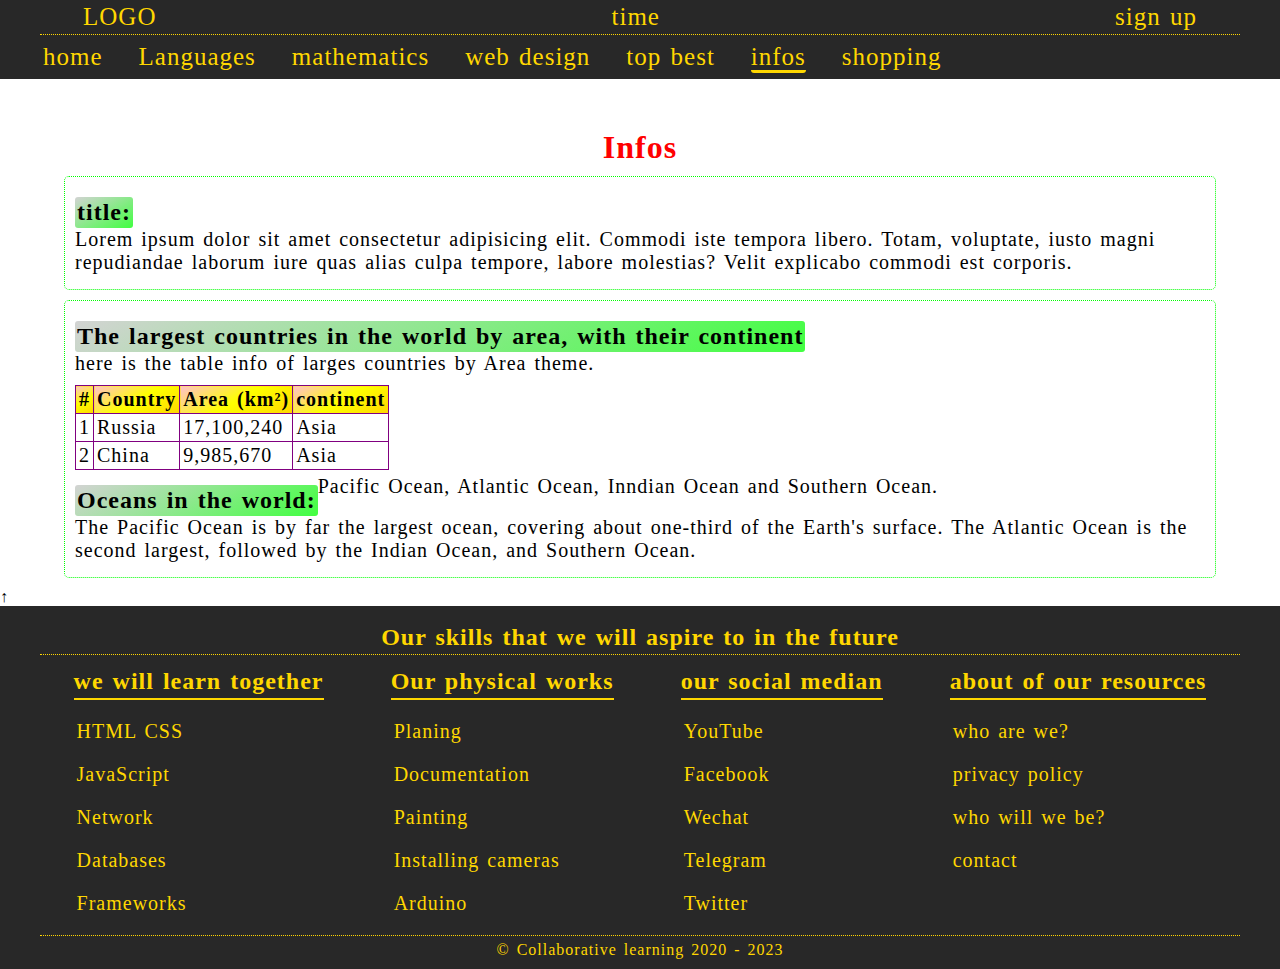
<file: source/infos.html>
<!DOCTYPE html>
<html lang="en">
<head>
     <meta charset="UTF-8">
     <meta name="viewport" content="width=device-width, initial-scale=1.0">
     <title>infos</title>
     <link rel="stylesheet" href="../css/styles.css">
</head>

<body>
<!----- header ----->
     <header>
          <dive class="header-content">
               <span id="logo">LOGO</span>
               <span id="time">time</span>
               <span id="register">sign up</span>
          </dive>
          <div class="navebar">
               <li><a href="../index.html">home</a></li>
               <li><a href="#">Languages</a></li>
               <li><a href="#">mathematics</a></li>
               <li><a href="web_design.html">web design</a></li>
               <li><a href="top_best.html">top best</a></li>
               <li><a href="#" class="active" style="pointer-events: none;">infos</a></li>
               <li><a href="#">shopping</a></li>
          </div>
  
     </header>
     <!----- main body ----->
     <h1> Infos</h1>
     <main>
          <div class="section">    <h2>title:</h2>
               <p>
                    Lorem ipsum dolor sit amet consectetur adipisicing elit. Commodi iste tempora libero. Totam, voluptate, iusto magni repudiandae laborum iure quas alias culpa tempore, labore molestias? Velit explicabo commodi est corporis.
               </p>
          </div>

          <!----- tables section ----->
          <div class="section">    <h2>The largest countries in the world by area, with their continent</h2>
               <p>
                    here is the table info of larges countries by Area theme.
               </p>
               <div class="table">
                    <table>
                         <tr>
                              <th>#</th> <th>Country</th> <th>Area (km²)</th> <th>continent</th>
                         </tr>
                         <tr>
                              <td>1</td> <td>Russia</td> <td>17,100,240</td> <td>Asia</td>
                         </tr>
                         <tr>
                              <td>2</td> <td>China</td> <td>9,985,670</td> <td>Asia</td>
                         </tr>
                    </table>
               </div>
                    <h2>Oceans in the world:</h2>
                    <p>
                         Pacific Ocean, Atlantic Ocean, Inndian Ocean and Southern Ocean.
                    </p>
                    <p>
                         The Pacific Ocean is by far the largest ocean, covering about one-third of the Earth's surface. The Atlantic Ocean is the second largest, followed by the Indian Ocean, and Southern Ocean.
                    </p>
          </div>

     </main>   <span class="to_up"> &#8593; </span>

     <!----- footer ----->
     <footer>  <h2>Our skills that we will aspire to in the future</h2>
          <div class="footer_content">
               <div class="footer_section">  <h2>we will learn together</h2>
                    <li><a href="#" style="pointer-events: none;">HTML CSS</a></li>
                    <li><a href="#" style="pointer-events: none;">JavaScript</a></li>
                    <li><a href="#" style="pointer-events: none;">Network</a></li>
                    <li><a href="#" style="pointer-events: none;">Databases</a></li>
                    <li><a href="#" style="pointer-events: none;">Frameworks</a></li>
               </div>
               <div class="footer_section">  <h2>Our physical works</h2>
                    <li><a href="#" style="pointer-events: none;">Planing</a></li>
                    <li><a href="#" style="pointer-events: none;">Documentation</a></li>
                    <li><a href="#" style="pointer-events: none;">Painting</a></li>
                    <li><a href="#" style="pointer-events: none;">Installing cameras</a></li>
                    <li><a href="#" style="pointer-events: none;">Arduino</a></li>
                    
               </div>
               <div class="footer_section">  <h2>our social median</h2>
                    <li><a href="#" style="pointer-events: none;">YouTube</a></li>
                    <li><a href="#" style="pointer-events: none;">Facebook</a></li>
                    <li><a href="#" style="pointer-events: none;">Wechat</a></li>
                    <li><a href="#" style="pointer-events: none;">Telegram</a></li>
                    <li><a href="#" style="pointer-events: none;">Twitter</a></li>
                    
               </div>
               <div class="footer_section">  <h2>about of our resources</h2>
                    <li><a href="#" style="pointer-events: none;">who are we?</a></li>
                    <li><a href="about/privacy_policy.html">privacy policy</a></li>
                    <li><a href="#" style="pointer-events: none;">who will we be?</a></li>
                    <li><a href="about/contact.html">contact</a></li>
               </div>
          </div>
          <div class="copyright">&copy; Collaborative learning 2020 - 2023</div>
     </footer>
     <!----- lik of javascript ----->
     <!-- <script src="javascript/components.js"></script> -->
</body>
</html>
</file>
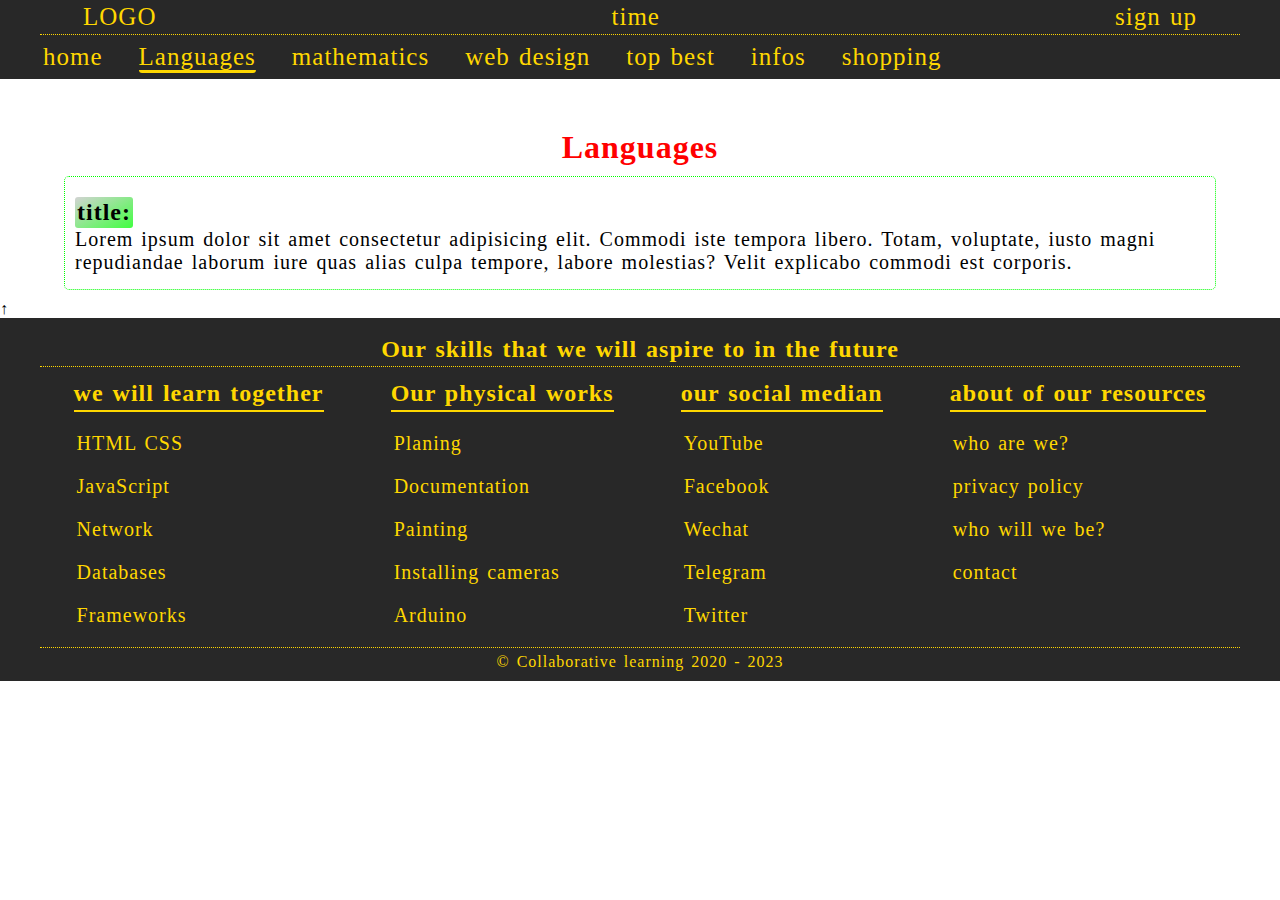
<file: source/language.html>
<!DOCTYPE html>
<html lang="en">
<head>
     <meta charset="UTF-8">
     <meta name="viewport" content="width=device-width, initial-scale=1.0">
     <title>languages</title>
     <link rel="stylesheet" href="../css/styles.css">
</head>

<body>
<!----- header ----->
     <header>
          <dive class="header-content">
               <span id="logo">LOGO</span>
               <span id="time">time</span>
               <span id="register">sign up</span>
          </dive>
          <div class="navebar">
               <li><a href="../index.html">home</a></li>
               <li><a href="#" class="active" style="pointer-events: none;">Languages</a></li>
               <li><a href="#">mathematics</a></li>
               <li><a href="web_design.html">web design</a></li>
               <li><a href="top_best.html">top best</a></li>
               <li><a href="infos.html">infos</a></li>
               <li><a href="#">shopping</a></li>
          </div>
  
     </header>
     <!----- main body ----->
     <h1> Languages</h1>
     <main>
               <div class="section">    <h2>title:</h2>
                    <p>
                         Lorem ipsum dolor sit amet consectetur adipisicing elit. Commodi iste tempora libero. Totam, voluptate, iusto magni repudiandae laborum iure quas alias culpa tempore, labore molestias? Velit explicabo commodi est corporis.
                    </p>
               </div>
          
     </main>   <span class="to_up"> &#8593; </span>

     <!----- footer ----->
     <footer>  <h2>Our skills that we will aspire to in the future</h2>
          <div class="footer_content">
               <div class="footer_section">  <h2>we will learn together</h2>
                    <li><a href="#" style="pointer-events: none;">HTML CSS</a></li>
                    <li><a href="#" style="pointer-events: none;">JavaScript</a></li>
                    <li><a href="#" style="pointer-events: none;">Network</a></li>
                    <li><a href="#" style="pointer-events: none;">Databases</a></li>
                    <li><a href="#" style="pointer-events: none;">Frameworks</a></li>
               </div>
               <div class="footer_section">  <h2>Our physical works</h2>
                    <li><a href="#" style="pointer-events: none;">Planing</a></li>
                    <li><a href="#" style="pointer-events: none;">Documentation</a></li>
                    <li><a href="#" style="pointer-events: none;">Painting</a></li>
                    <li><a href="#" style="pointer-events: none;">Installing cameras</a></li>
                    <li><a href="#" style="pointer-events: none;">Arduino</a></li>
                    
               </div>
               <div class="footer_section">  <h2>our social median</h2>
                    <li><a href="#" style="pointer-events: none;">YouTube</a></li>
                    <li><a href="#" style="pointer-events: none;">Facebook</a></li>
                    <li><a href="#" style="pointer-events: none;">Wechat</a></li>
                    <li><a href="#" style="pointer-events: none;">Telegram</a></li>
                    <li><a href="#" style="pointer-events: none;">Twitter</a></li>
                    
               </div>
               <div class="footer_section">  <h2>about of our resources</h2>
                    <li><a href="#" style="pointer-events: none;">who are we?</a></li>
                    <li><a href="about/privacy_policy.html">privacy policy</a></li>
                    <li><a href="#" style="pointer-events: none;">who will we be?</a></li>
                    <li><a href="about/contact.html">contact</a></li>
               </div>
          </div>
          <div class="copyright">&copy; Collaborative learning 2020 - 2023</div>
     </footer>
     <!----- lik of javascript ----->
     <!-- <script src="javascript/components.js"></script> -->
</body>
</html>
</file>
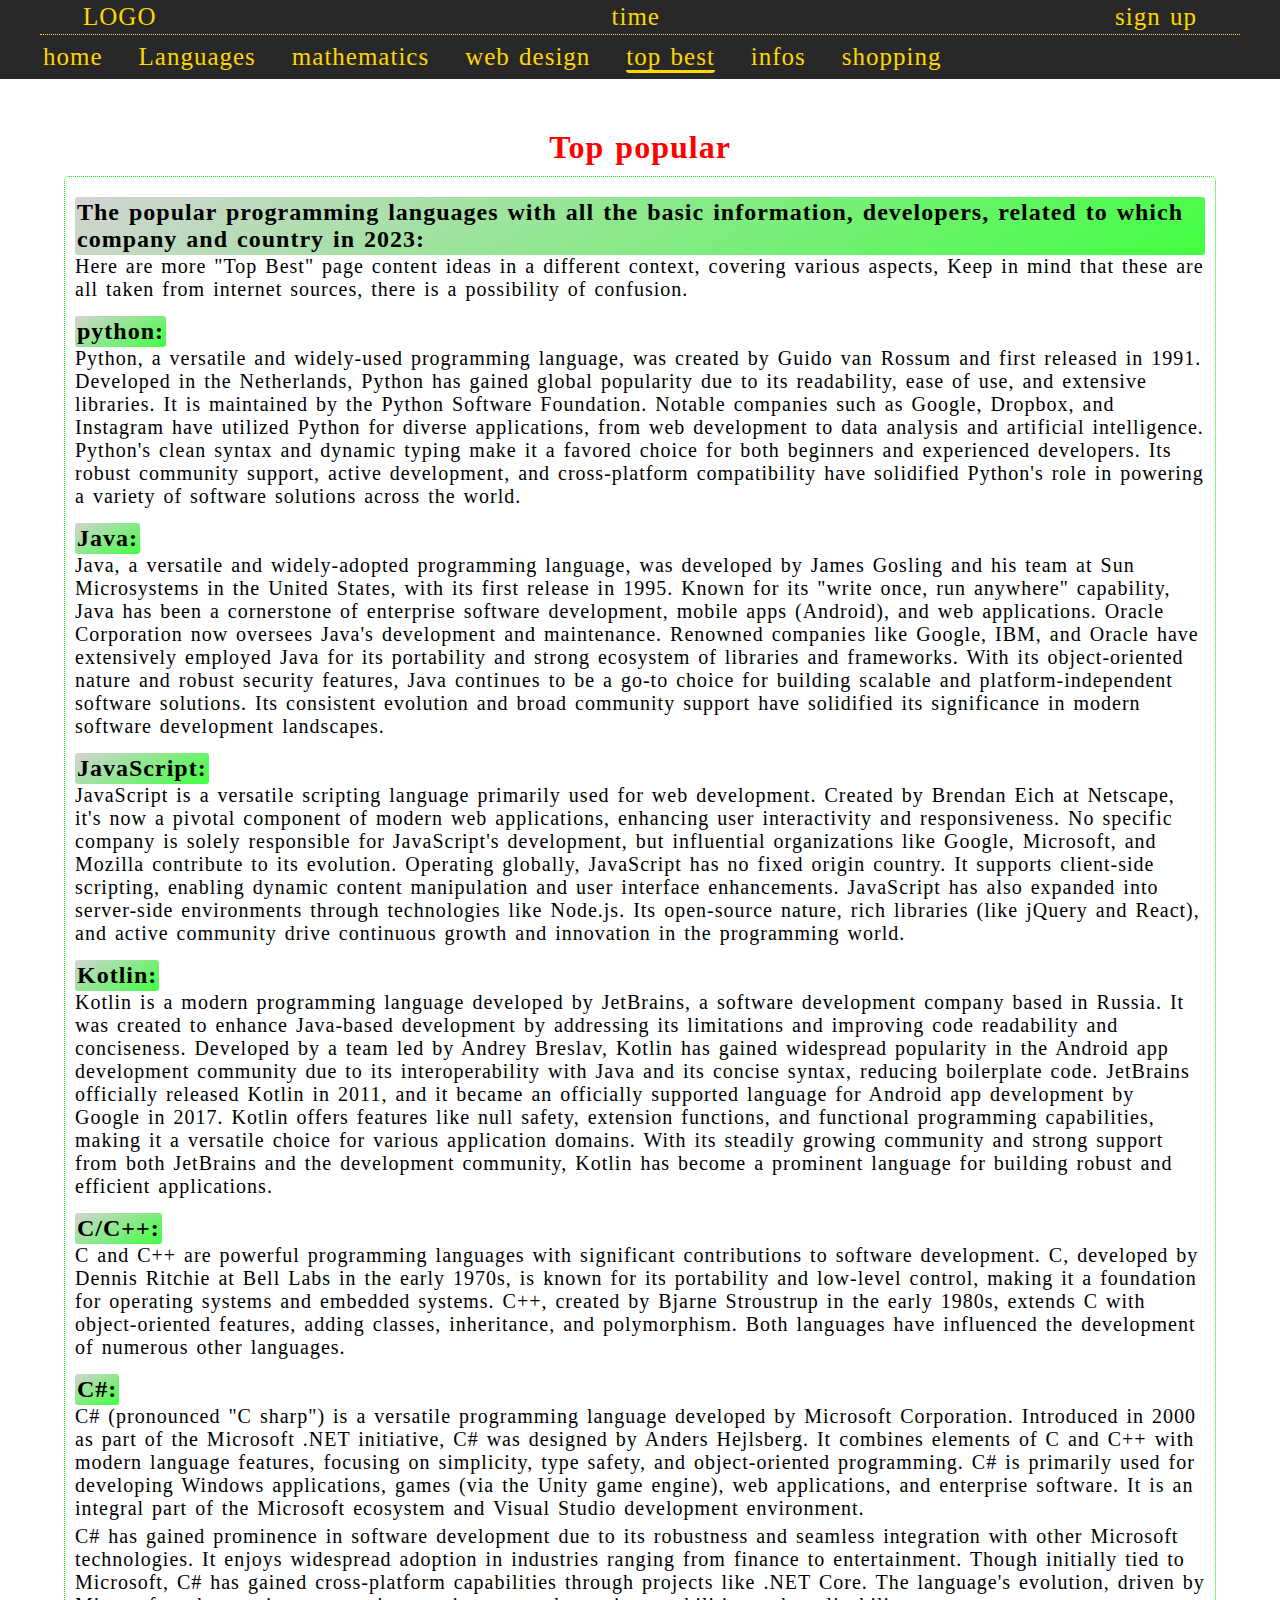
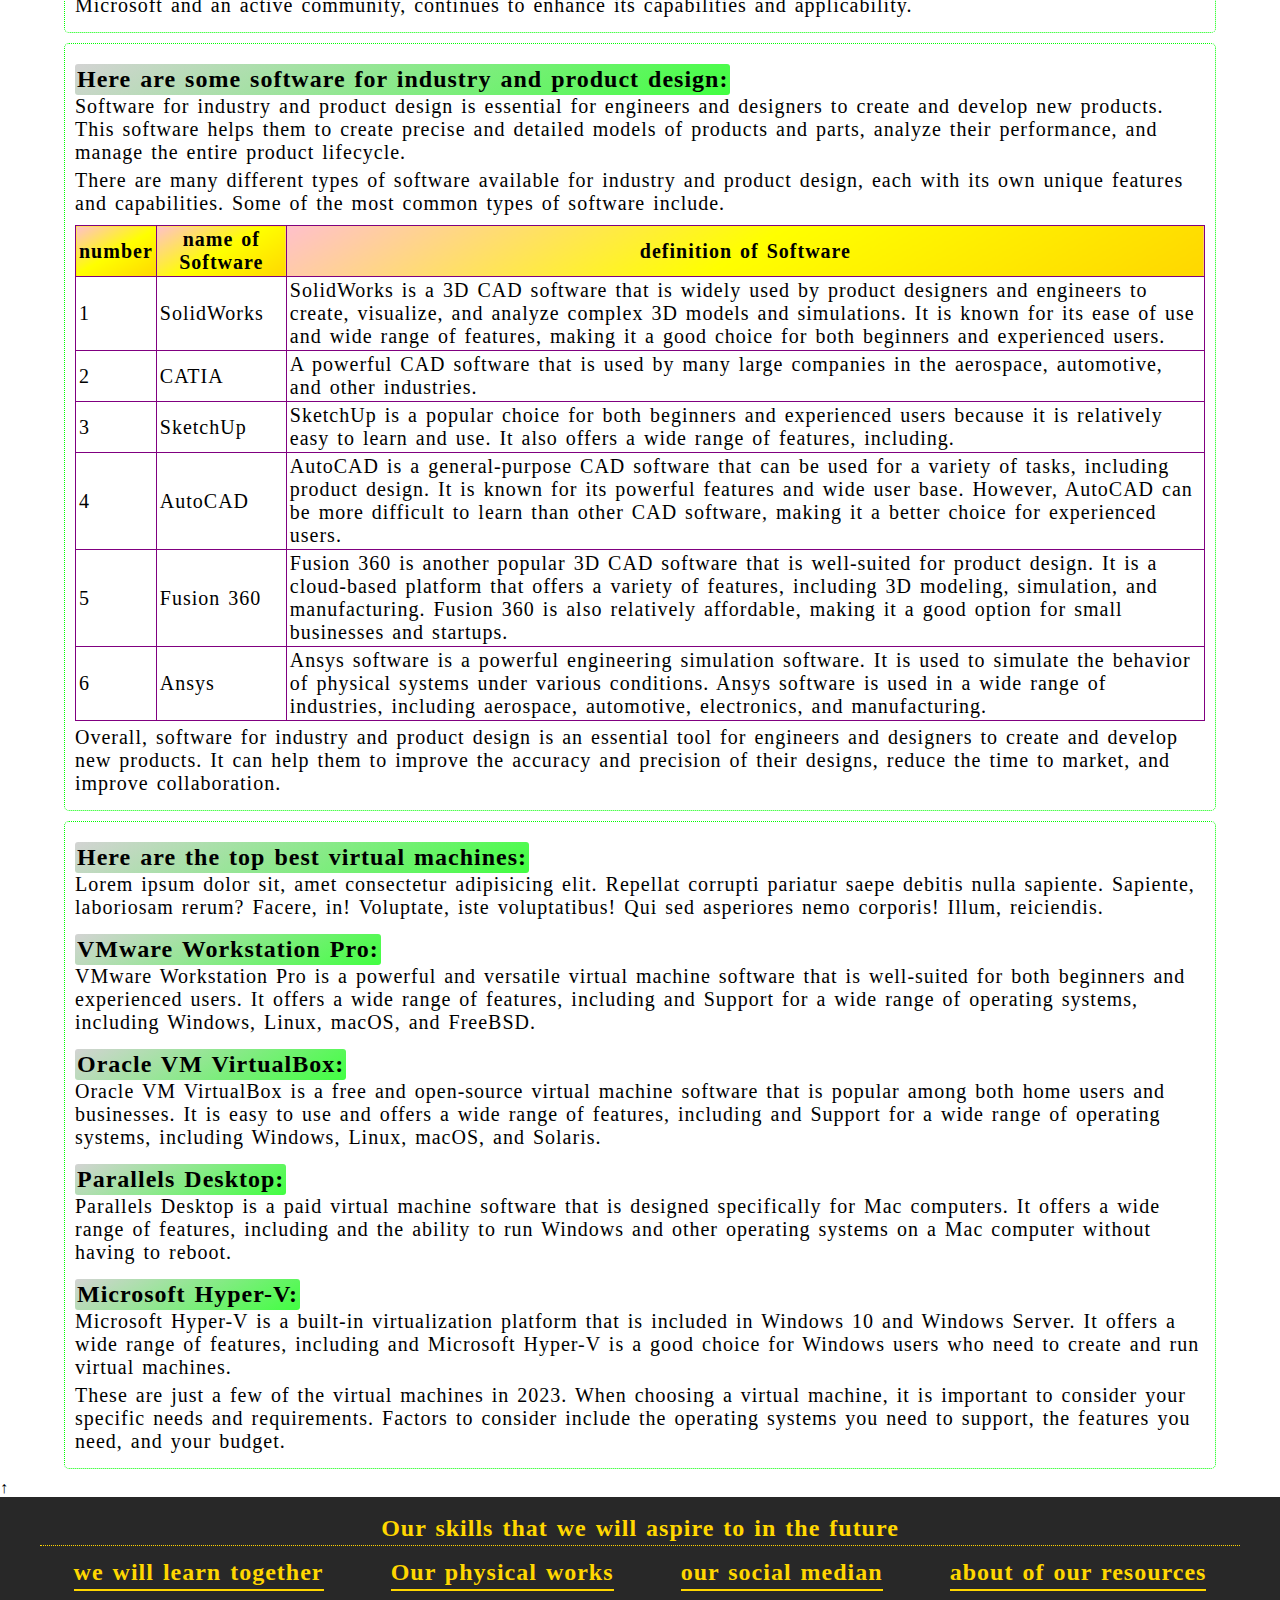
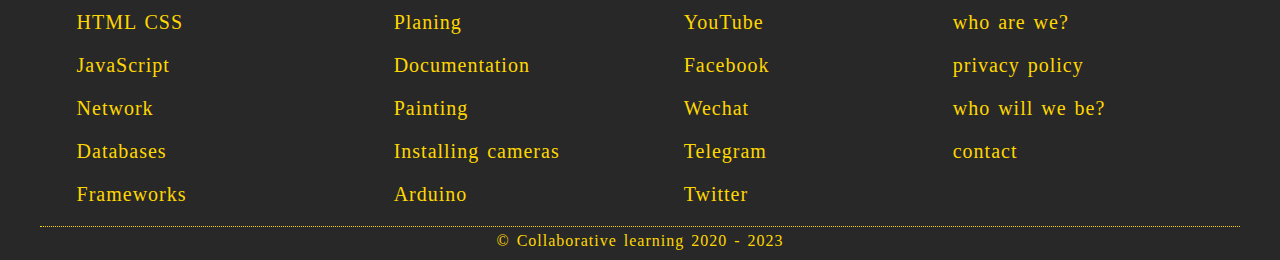
<file: source/top_best.html>
<!DOCTYPE html>
<html lang="en">
<head>
     <meta charset="UTF-8">
     <meta name="viewport" content="width=device-width, initial-scale=1.0">
     <title>top popular</title>
     <link rel="stylesheet" href="../css/styles.css">
</head>

<body>
<!----- header ----->
     <header>
          <dive class="header-content">
               <span id="logo">LOGO</span>
               <span id="time">time</span>
               <span id="register">sign up</span>
          </dive>
          <div class="navebar">
               <li><a href="../index.html">home</a></li>
               <li><a href="#">Languages</a></li>
               <li><a href="#">mathematics</a></li>
               <li><a href="web_design.html">web design</a></li>
               <li><a href="#" class="active" style="pointer-events: none;">top best</a></li>
               <li><a href="infos.html">infos</a></li>
               <li><a href="#">shopping</a></li>
          </div>
  
     </header>
     <!----- main body ----->
     <h1>Top popular</h1>
     <main>
          <div class="section">    <h2>The popular programming languages with all the basic information, developers, related to which company and country in 2023:</h2>   
               <p>
                    Here are more "Top Best" page content ideas in a different context, covering various aspects, Keep in mind that these are all taken from internet sources, there is a possibility of confusion.
               <p>
                    <h2>python:</h2>
                    <p>
                         Python, a versatile and widely-used programming language, was created by Guido van Rossum and first released in 1991. Developed in the Netherlands, Python has gained global popularity due to its readability, ease of use, and extensive libraries. It is maintained by the Python Software Foundation. Notable companies such as Google, Dropbox, and Instagram have utilized Python for diverse applications, from web development to data analysis and artificial intelligence. Python's clean syntax and dynamic typing make it a favored choice for both beginners and experienced developers. Its robust community support, active development, and cross-platform compatibility have solidified Python's role in powering a variety of software solutions across the world.
                    </p>
               <h2>Java:</h2>
               <p>
                    Java, a versatile and widely-adopted programming language, was developed by James Gosling and his team at Sun Microsystems in the United States, with its first release in 1995. Known for its "write once, run anywhere" capability, Java has been a cornerstone of enterprise software development, mobile apps (Android), and web applications. Oracle Corporation now oversees Java's development and maintenance. Renowned companies like Google, IBM, and Oracle have extensively employed Java for its portability and strong ecosystem of libraries and frameworks. With its object-oriented nature and robust security features, Java continues to be a go-to choice for building scalable and platform-independent software solutions. Its consistent evolution and broad community support have solidified its significance in modern software development landscapes.
               </p>
               <h2>JavaScript:</h2>
               <p>
                    JavaScript is a versatile scripting language primarily used for web development. Created by Brendan Eich at Netscape, it's now a pivotal component of modern web applications, enhancing user interactivity and responsiveness. No specific company is solely responsible for JavaScript's development, but influential organizations like Google, Microsoft, and Mozilla contribute to its evolution. Operating globally, JavaScript has no fixed origin country. It supports client-side scripting, enabling dynamic content manipulation and user interface enhancements. JavaScript has also expanded into server-side environments through technologies like Node.js. Its open-source nature, rich libraries (like jQuery and React), and active community drive continuous growth and innovation in the programming world.
               </p>
               <h2>Kotlin:</h2>
               <p>
                    Kotlin is a modern programming language developed by JetBrains, a software development company based in Russia. It was created to enhance Java-based development by addressing its limitations and improving code readability and conciseness. Developed by a team led by Andrey Breslav, Kotlin has gained widespread popularity in the Android app development community due to its interoperability with Java and its concise syntax, reducing boilerplate code. JetBrains officially released Kotlin in 2011, and it became an officially supported language for Android app development by Google in 2017. Kotlin offers features like null safety, extension functions, and functional programming capabilities, making it a versatile choice for various application domains. With its steadily growing community and strong support from both JetBrains and the development community, Kotlin has become a prominent language for building robust and efficient applications.
               </p>
               <h2>C/C++:</h2>
               <p>
                    C and C++ are powerful programming languages with significant contributions to software development. C, developed by Dennis Ritchie at Bell Labs in the early 1970s, is known for its portability and low-level control, making it a foundation for operating systems and embedded systems. C++, created by Bjarne Stroustrup in the early 1980s, extends C with object-oriented features, adding classes, inheritance, and polymorphism. Both languages have influenced the development of numerous other languages.
               </p>
               <h2>C#:</h2>
               <p>
                    C# (pronounced "C sharp") is a versatile programming language developed by Microsoft Corporation. Introduced in 2000 as part of the Microsoft .NET initiative, C# was designed by Anders Hejlsberg. It combines elements of C and C++ with modern language features, focusing on simplicity, type safety, and object-oriented programming. C# is primarily used for developing Windows applications, games (via the Unity game engine), web applications, and enterprise software. It is an integral part of the Microsoft ecosystem and Visual Studio development environment.
               </p>
               <p>
                    C# has gained prominence in software development due to its robustness and seamless integration with other Microsoft technologies. It enjoys widespread adoption in industries ranging from finance to entertainment. Though initially tied to Microsoft, C# has gained cross-platform capabilities through projects like .NET Core. The language's evolution, driven by Microsoft and an active community, continues to enhance its capabilities and applicability.
               </p>
          </div>

          <!----- tables section ----->
          <div class="section">    <h2>Here are some software for industry and product design:</h2>
               <p>
                    Software for industry and product design is essential for engineers and designers to create and develop new products. This software helps them to create precise and detailed models of products and parts, analyze their performance, and manage the entire product lifecycle.
                    <p>
                         There are many different types of software available for industry and product design, each with its own unique features and capabilities. Some of the most common types of software include.
                    </p>
               </p>
               <div class="table">
                    <table>
                         <tr>
                              <th>number</th> <th>name of Software</th> <th>definition of Software</th>
                         </tr>
                         <tr>
                              <td>1</td> <td>SolidWorks</td> <td>SolidWorks is a 3D CAD software that is widely used by product designers and engineers to create, visualize, and analyze complex 3D models and simulations. It is known for its ease of use and wide range of features, making it a good choice for both beginners and experienced users.</td>
                         </tr>
                         <tr>
                              <td>2</td> <td>CATIA</td> <td>A powerful CAD software that is used by many large companies in the aerospace, automotive, and other industries.</td>
                         </tr>
                         <tr>
                              <td>3</td> <td>SketchUp</td> <td>SketchUp is a popular choice for both beginners and experienced users because it is relatively easy to learn and use. It also offers a wide range of features, including.</td>
                         </tr>
                         <tr>
                              <td>4</td> <td>AutoCAD</td> <td>AutoCAD is a general-purpose CAD software that can be used for a variety of tasks, including product design. It is known for its powerful features and wide user base. However, AutoCAD can be more difficult to learn than other CAD software, making it a better choice for experienced users.</td>
                         </tr>
                         <tr>
                              <td>5</td> <td>Fusion 360</td> <td>Fusion 360 is another popular 3D CAD software that is well-suited for product design. It is a cloud-based platform that offers a variety of features, including 3D modeling, simulation, and manufacturing. Fusion 360 is also relatively affordable, making it a good option for small businesses and startups.</td>
                         </tr>
                         <tr>
                              <td>6</td> <td>Ansys</td> <td>Ansys software is a powerful engineering simulation software. It is used to simulate the behavior of physical systems under various conditions. Ansys software is used in a wide range of industries, including aerospace, automotive, electronics, and manufacturing.</td>
                         </tr>
                         
                    </table>
               </div>
                    <p>
                         Overall, software for industry and product design is an essential tool for engineers and designers to create and develop new products. It can help them to improve the accuracy and precision of their designs, reduce the time to market, and improve collaboration.
                    </p>
          </div>

          <div class="section">
               <h2>Here are the top best virtual machines:</h2>
               <p>
                    Lorem ipsum dolor sit, amet consectetur adipisicing elit. Repellat corrupti pariatur saepe debitis nulla sapiente. Sapiente, laboriosam rerum? Facere, in! Voluptate, iste voluptatibus! Qui sed asperiores nemo corporis! Illum, reiciendis.
               </p>
               <h2>VMware Workstation Pro:</h2>
               <p> 
                    VMware Workstation Pro is a powerful and versatile virtual machine software that is well-suited for both beginners and experienced users. It offers a wide range of features, including and Support for a wide range of operating systems, including Windows, Linux, macOS, and FreeBSD.
               </p>
               <h2>Oracle VM VirtualBox:</h2>
               <p>
                    Oracle VM VirtualBox is a free and open-source virtual machine software that is popular among both home users and businesses. It is easy to use and offers a wide range of features, including and Support for a wide range of operating systems, including Windows, Linux, macOS, and Solaris.
               </p>
               <h2>Parallels Desktop:</h2>
               <p>
                    Parallels Desktop is a paid virtual machine software that is designed specifically for Mac computers. It offers a wide range of features, including and the ability to run Windows and other operating systems on a Mac computer without having to reboot.
               </p>
               <h2>Microsoft Hyper-V:</h2>
               <p>
                    Microsoft Hyper-V is a built-in virtualization platform that is included in Windows 10 and Windows Server. It offers a wide range of features, including and Microsoft Hyper-V is a good choice for Windows users who need to create and run virtual machines.
               </p>
               <p>
                    These are just a few of the virtual machines in 2023. When choosing a virtual machine, it is important to consider your specific needs and requirements. Factors to consider include the operating systems you need to support, the features you need, and your budget.
               </p>
          </div>

     </main>   <span class="to_up"> &#8593; </span>
     <!----- footer ----->
     <footer>  <h2>Our skills that we will aspire to in the future</h2>
          <div class="footer_content">
               <div class="footer_section">  <h2>we will learn together</h2>
                    <li><a href="#" style="pointer-events: none;">HTML CSS</a></li>
                    <li><a href="#" style="pointer-events: none;">JavaScript</a></li>
                    <li><a href="#" style="pointer-events: none;">Network</a></li>
                    <li><a href="#" style="pointer-events: none;">Databases</a></li>
                    <li><a href="#" style="pointer-events: none;">Frameworks</a></li>
               </div>
               <div class="footer_section">  <h2>Our physical works</h2>
                    <li><a href="#" style="pointer-events: none;">Planing</a></li>
                    <li><a href="#" style="pointer-events: none;">Documentation</a></li>
                    <li><a href="#" style="pointer-events: none;">Painting</a></li>
                    <li><a href="#" style="pointer-events: none;">Installing cameras</a></li>
                    <li><a href="#" style="pointer-events: none;">Arduino</a></li>
                    
               </div>
               <div class="footer_section">  <h2>our social median</h2>
                    <li><a href="#" style="pointer-events: none;">YouTube</a></li>
                    <li><a href="#" style="pointer-events: none;">Facebook</a></li>
                    <li><a href="#" style="pointer-events: none;">Wechat</a></li>
                    <li><a href="#" style="pointer-events: none;">Telegram</a></li>
                    <li><a href="#" style="pointer-events: none;">Twitter</a></li>
                    
               </div>
               <div class="footer_section">  <h2>about of our resources</h2>
                    <li><a href="#" style="pointer-events: none;">who are we?</a></li>
                    <li><a href="about/privacy_policy.html">privacy policy</a></li>
                    <li><a href="#" style="pointer-events: none;">who will we be?</a></li>
                    <li><a href="about/contact.html">contact</a></li>
               </div>
          </div>
          <div class="copyright">&copy; Collaborative learning 2020 - 2023</div>
     </footer>
     <!----- lik of javascript ----->
     <!-- <script src="javascript/components.js"></script> -->
</body>
</html>
</file>
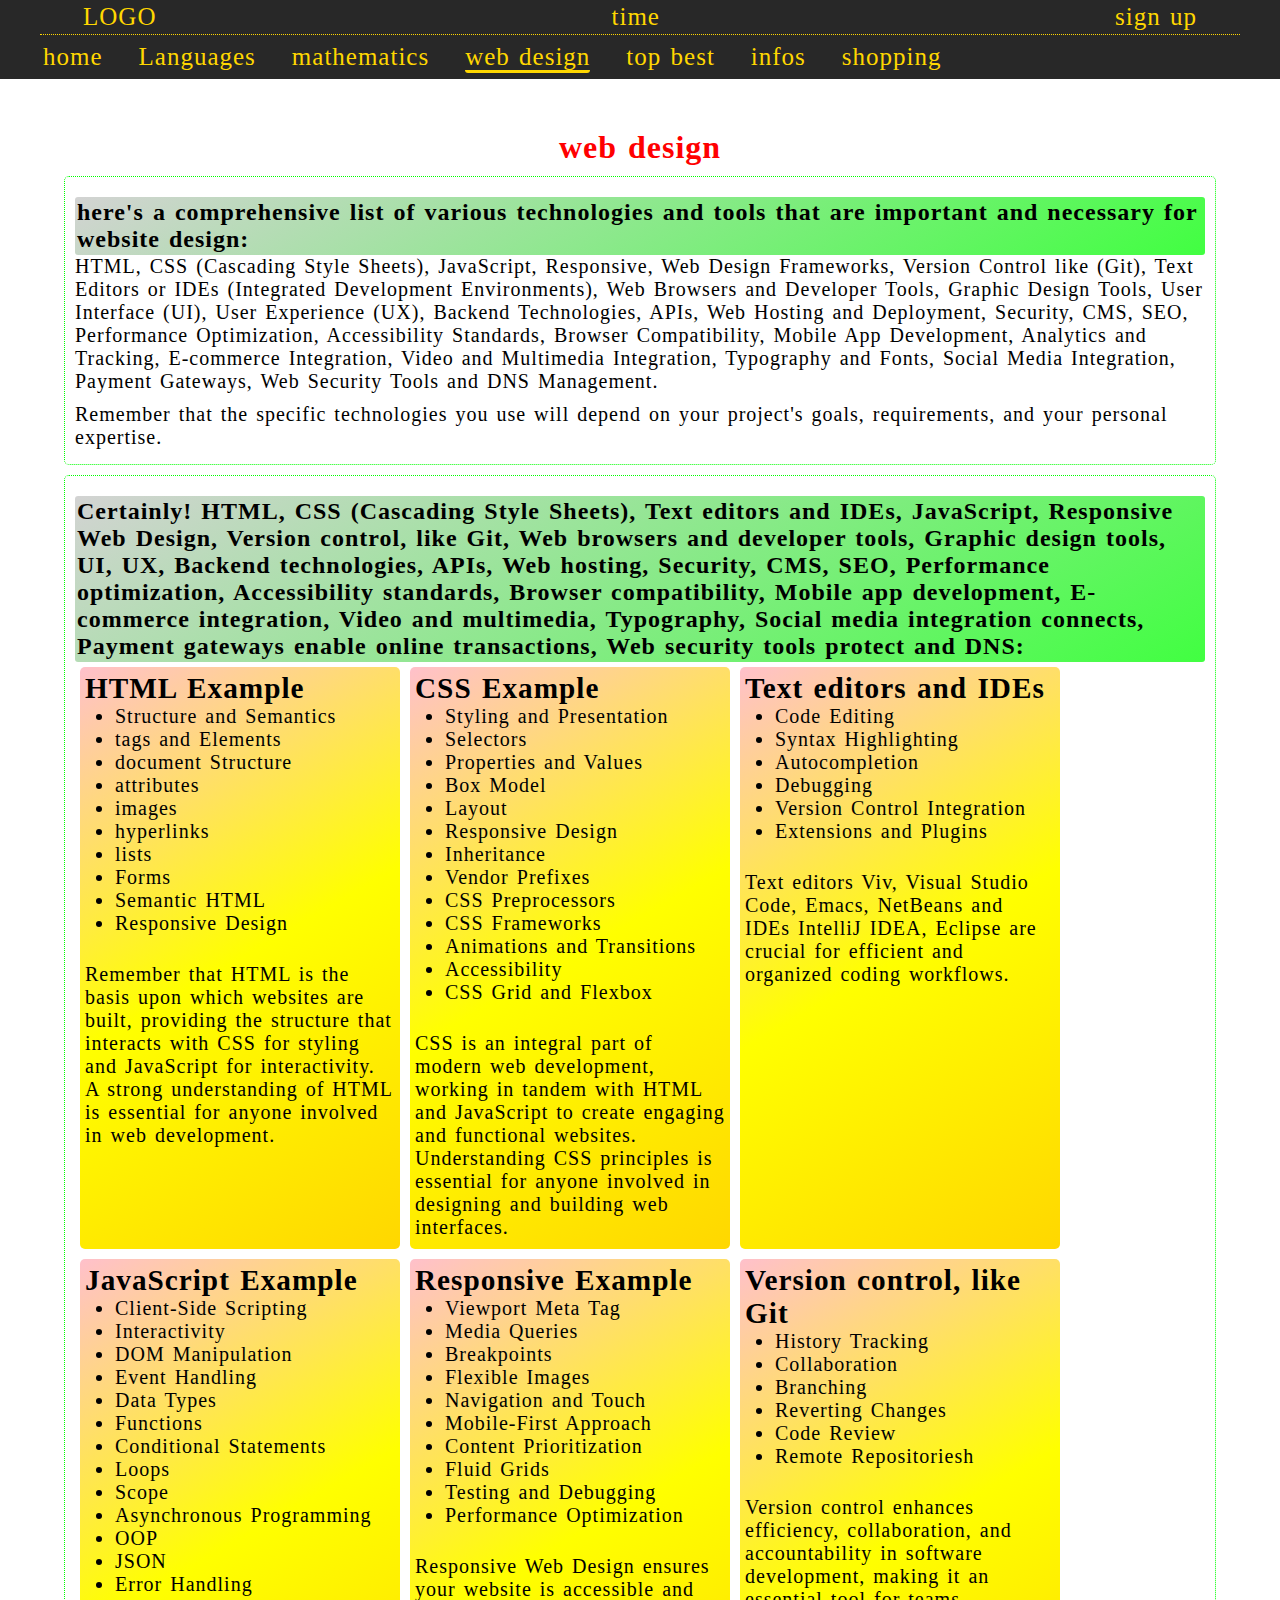
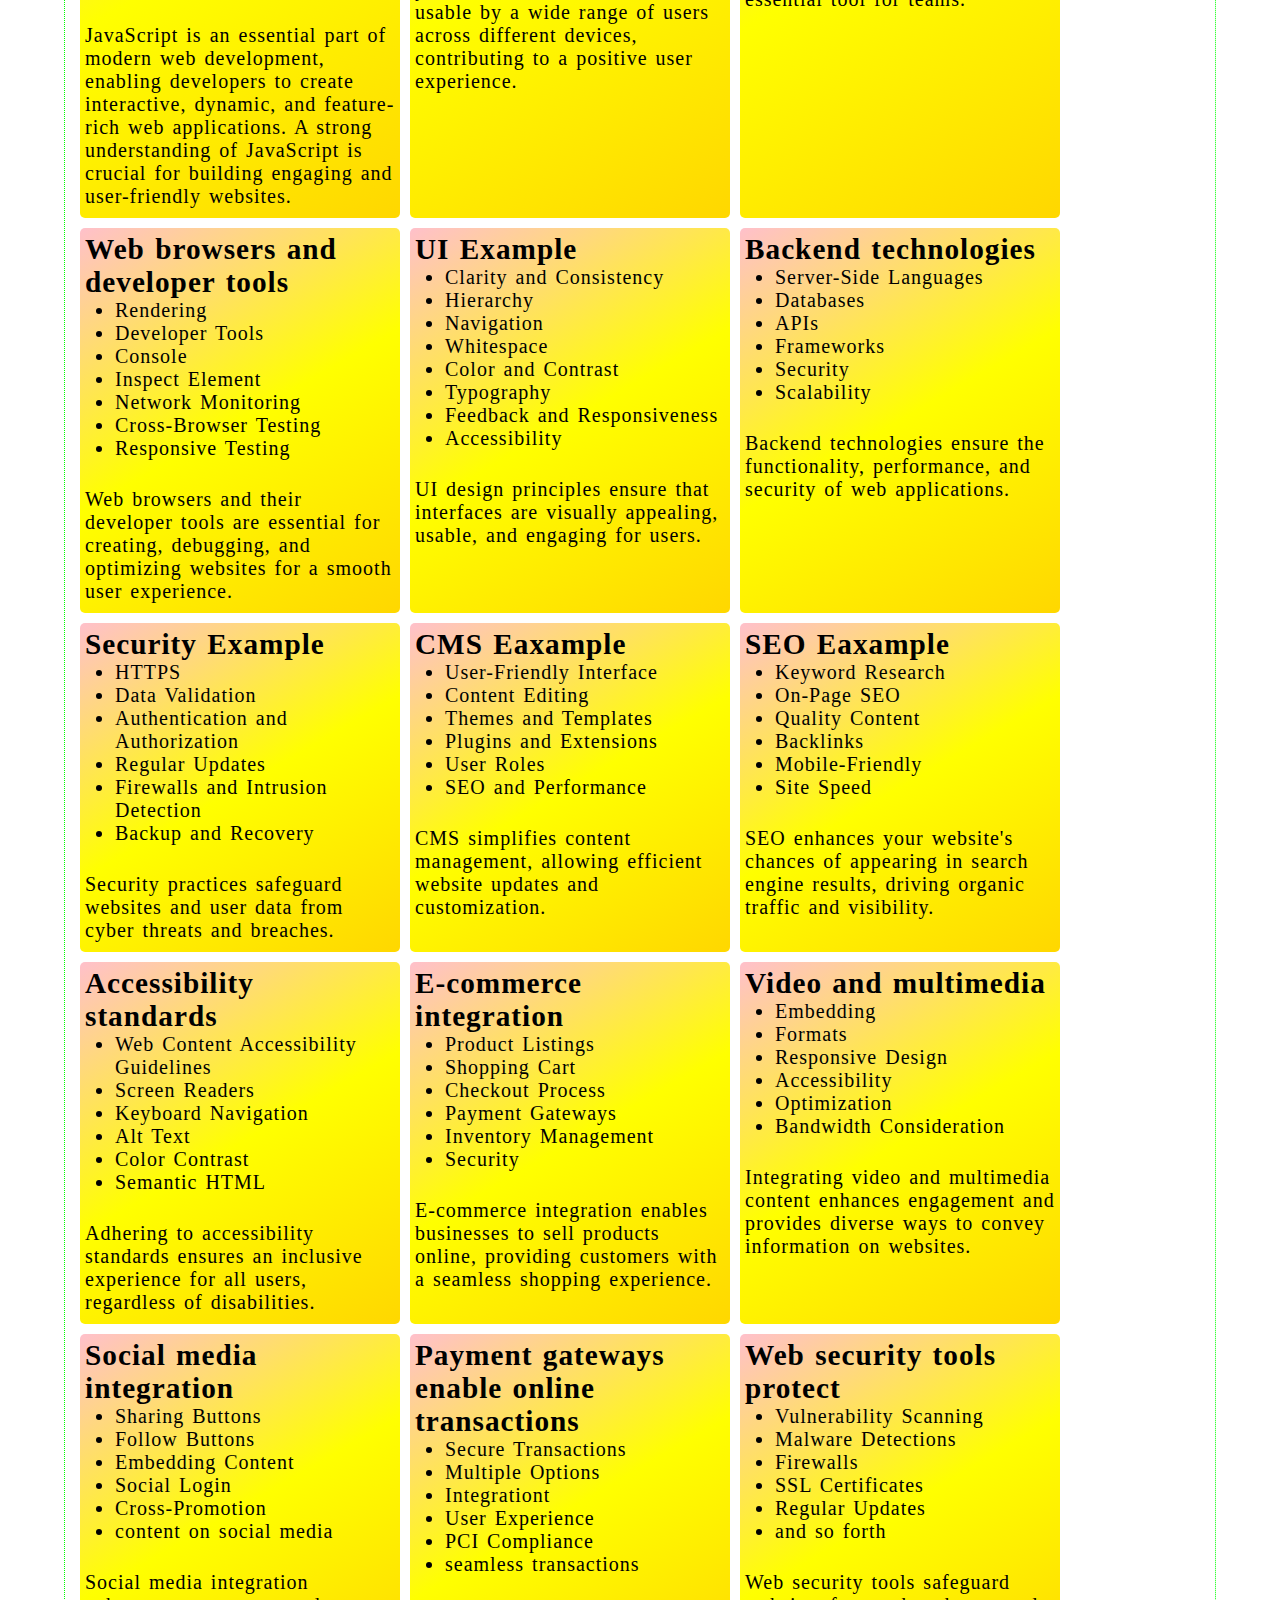
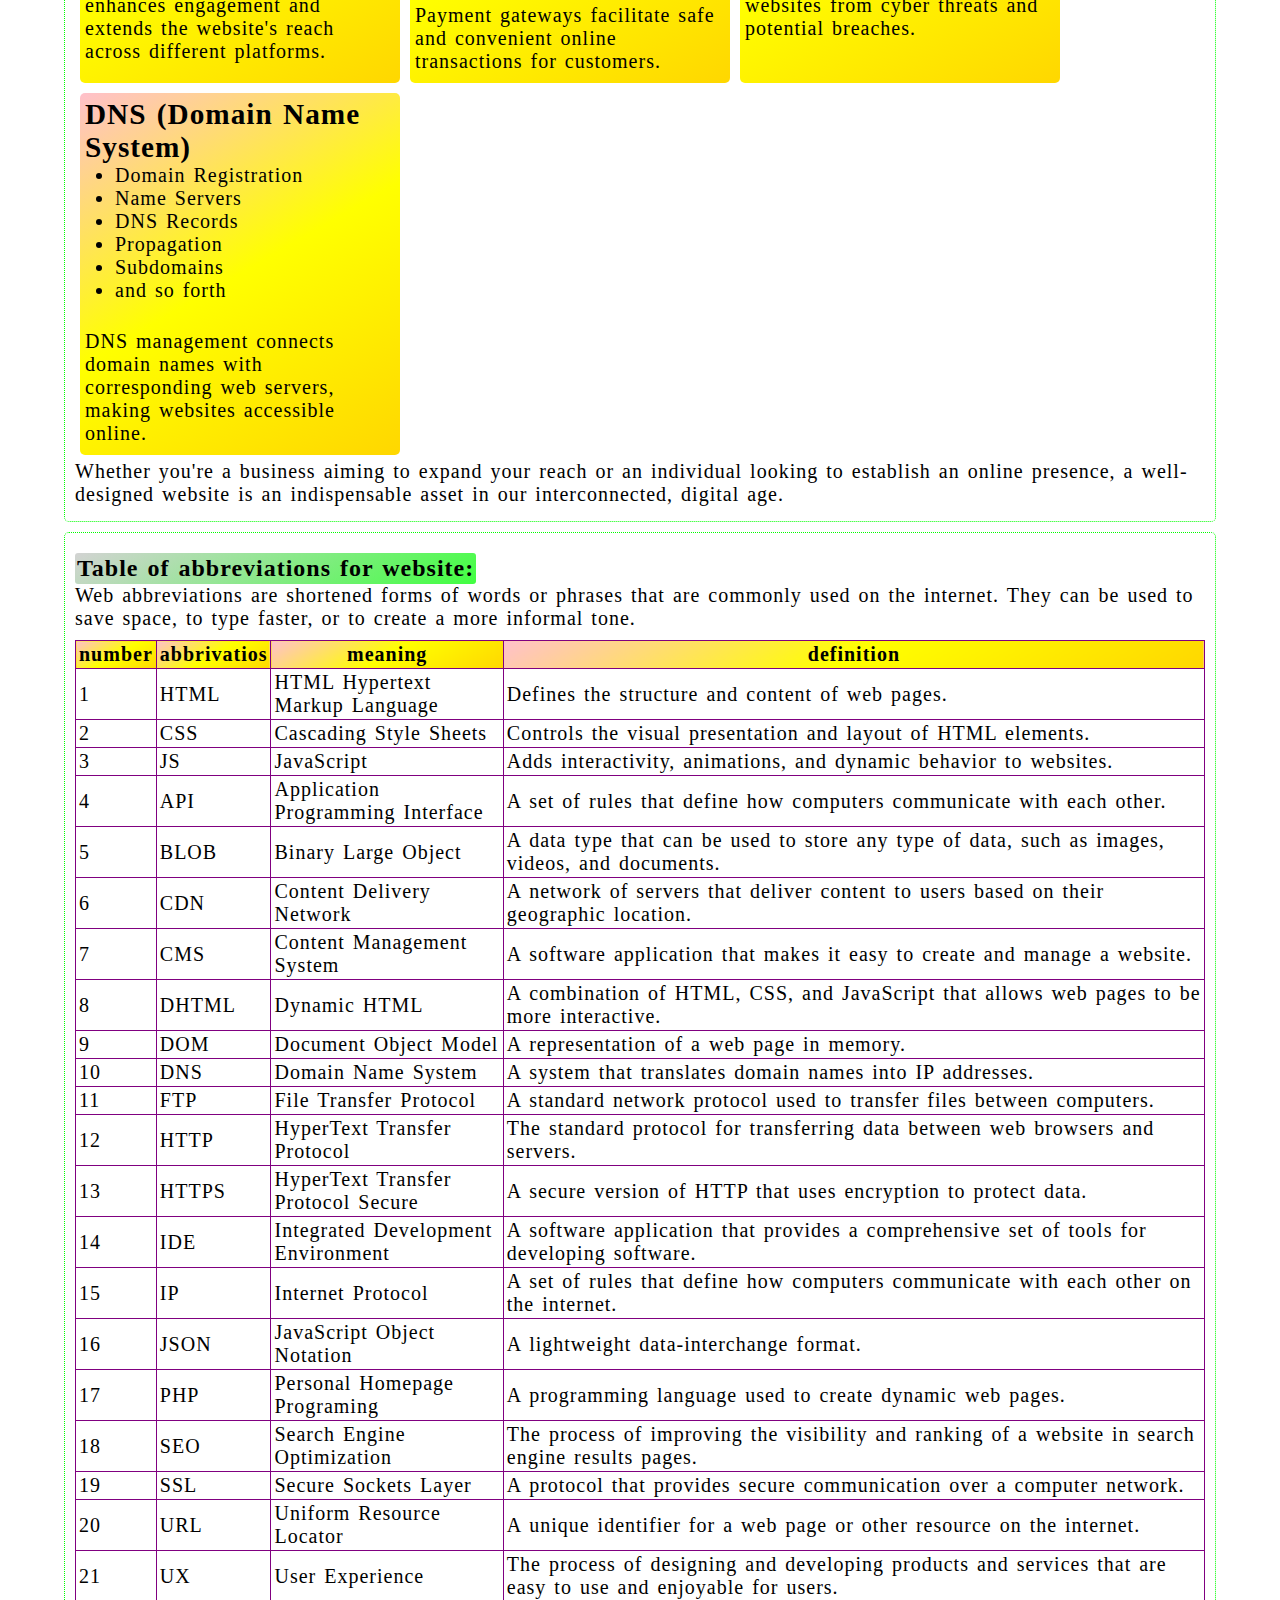
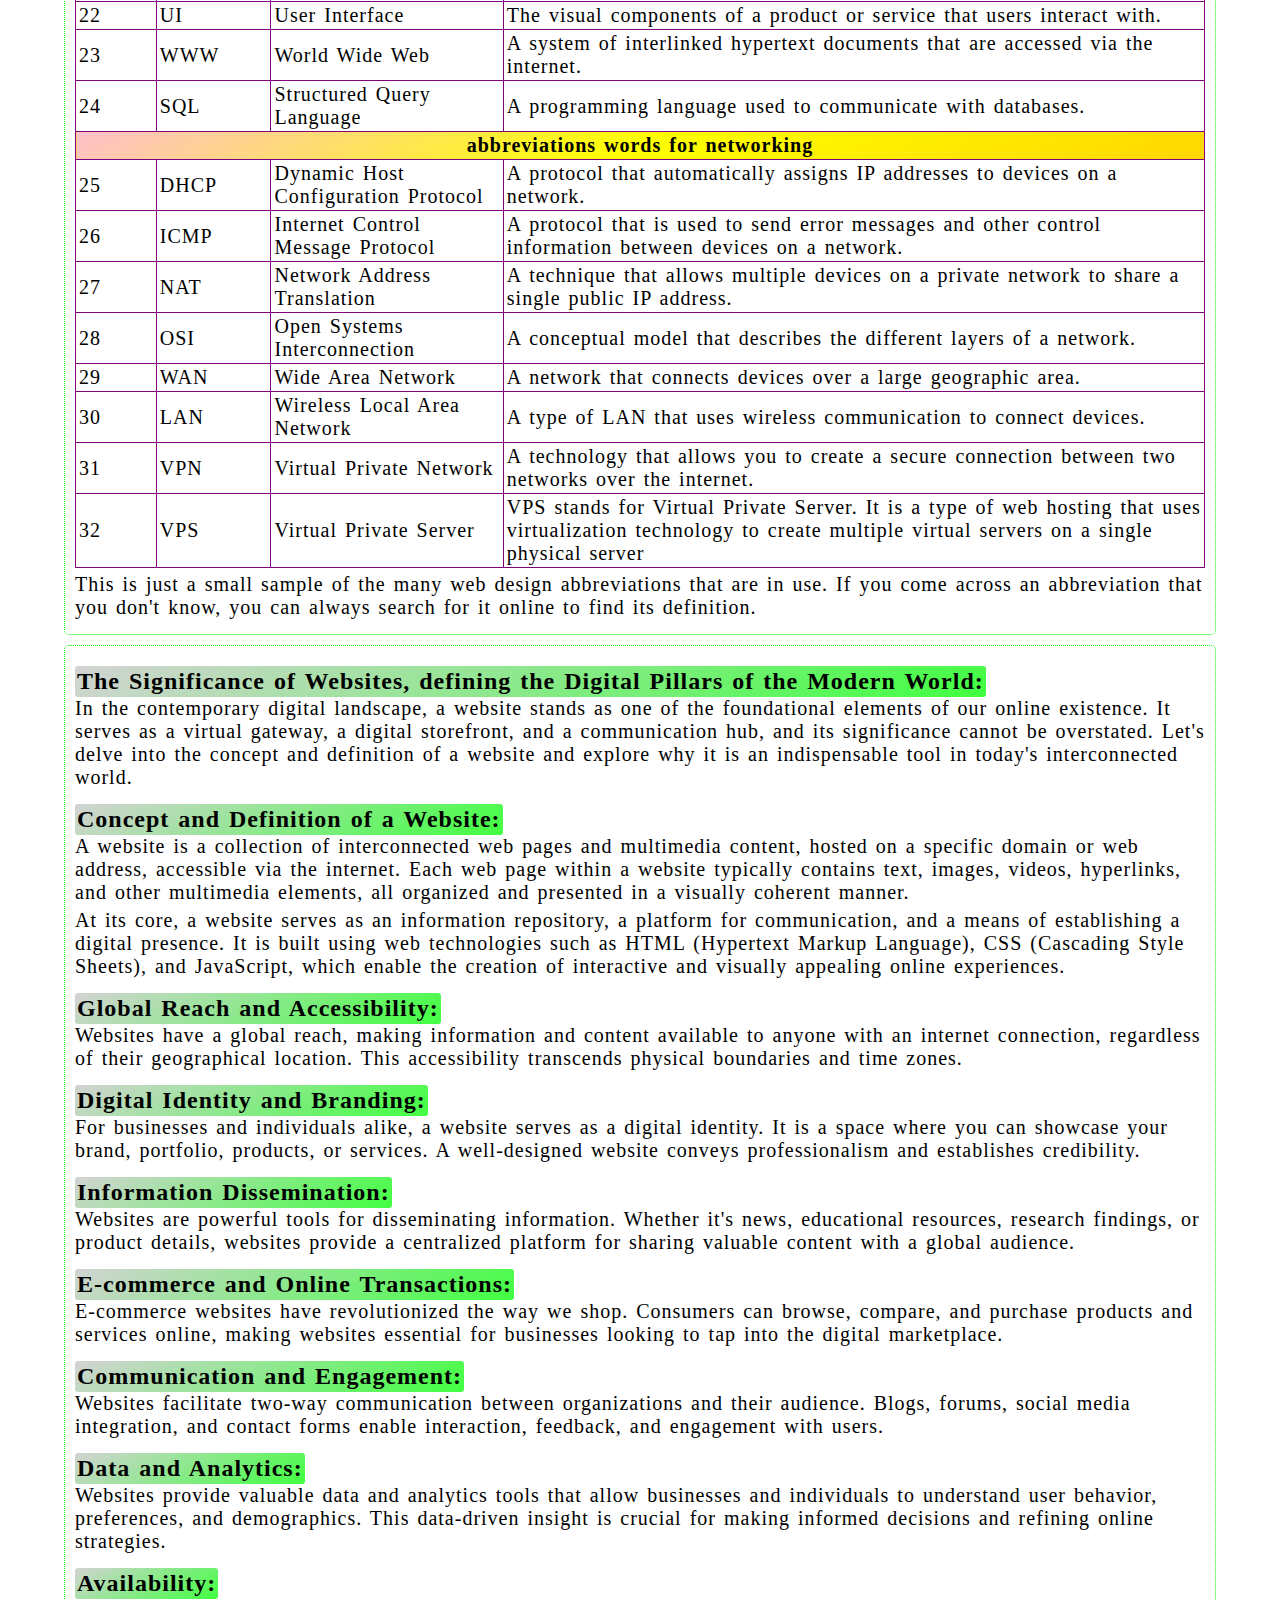
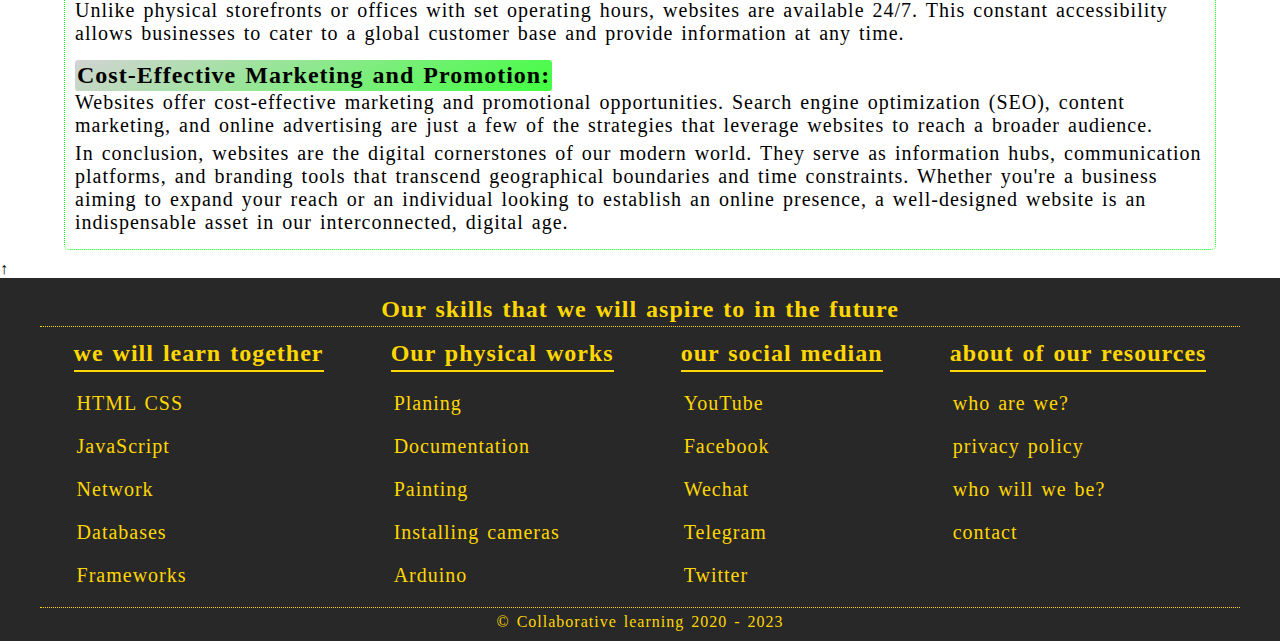
<file: source/web_design.html>
<!DOCTYPE html>
<html lang="en">
<head>
     <meta charset="UTF-8">
     <meta name="viewport" content="width=device-width, initial-scale=1.0">
     <title>web design</title>
     <link rel="stylesheet" href="../css/styles.css">
</head>

<body>
<!----- header ----->
     <header>
          <dive class="header-content">
               <span id="logo">LOGO</span>
               <span id="time">time</span>
               <span id="register">sign up</span>
          </dive>
          <div class="navebar">
               <li><a href="../index.html">home</a></li>
               <li><a href="#">Languages</a></li>
               <li><a href="#">mathematics</a></li>
               <li><a href="#" class="active" style="pointer-events: none;">web design</a></li>
               <li><a href="top_best.html">top best</a></li>
               <li><a href="infos.html">infos</a></li>
               <li><a href="#">shopping</a></li>
          </div>
  
     </header>
     <!----- main body ----->
     <h1>web design</h1>
     <main>
          <div class="section">    <h2>here's a comprehensive list of various technologies and tools that are important and
               necessary for website design:</h2>
               <p>
                    HTML, CSS (Cascading Style Sheets), JavaScript, Responsive, Web Design Frameworks, Version Control like (Git), Text Editors or IDEs (Integrated Development Environments), Web Browsers and Developer Tools, Graphic Design Tools, User Interface (UI), User Experience (UX), Backend Technologies, APIs, Web Hosting and Deployment, Security, CMS, SEO, Performance Optimization, Accessibility Standards, Browser Compatibility, Mobile App Development, Analytics and Tracking, E-commerce Integration, Video and Multimedia Integration, Typography and Fonts, Social Media Integration, Payment Gateways, Web Security Tools and DNS Management.
                    <p>
                    <p>
                       Remember that the specific technologies you use will depend on your project's goals, requirements, and your personal expertise.  
                    </p>
          </div>

          <div class="section">    <h2>Certainly! HTML, CSS (Cascading Style Sheets), Text editors and IDEs, JavaScript, Responsive Web Design, Version control, like Git, Web browsers and developer tools, Graphic design tools, UI, UX, Backend technologies, APIs, Web hosting, Security, CMS, SEO, Performance optimization, Accessibility standards, Browser compatibility, Mobile app development, E-commerce integration, Video and multimedia, Typography, Social media integration connects, Payment gateways enable online transactions, Web security tools protect and DNS:</h2>
               <div class="card">  <h3>HTML Example</h3>
                    <ul>
                         <li>Structure and Semantics</li>
                         <li>tags and Elements</li>
                         <li>document Structure</li>
                         <li>attributes</li>
                         <li>images</li>
                         <li>hyperlinks</li>
                         <li>lists</li>
                         <li>Forms</li>
                         <li>Semantic HTML</li>
                         <li>Responsive Design</li>
                    </ul><br>
                    <p>
                         Remember that HTML is the basis upon which websites are built, providing the structure that interacts
                         with CSS for styling and JavaScript for interactivity. A strong understanding of HTML is essential for anyone involved in web development.
                    </p>
               </div>
                              
               <div class="card">  <h3>CSS Example</h3>
                    <ul>
                         <li>Styling and Presentation</li>
                         <li>Selectors</li>
                         <li>Properties and Values</li>
                         <li>Box Model</li>
                         <li>Layout</li>
                         <li>Responsive Design</li>
                         <li>Inheritance</li>
                         <li>Vendor Prefixes</li>
                         <li>CSS Preprocessors</li>
                         <li>CSS Frameworks</li>
                         <li>Animations and Transitions</li>
                         <li>Accessibility</li>
                         <li>CSS Grid and Flexbox</li>
                    </ul><br>
                    <p>
                         CSS is an integral part of modern web development, working in tandem with HTML and JavaScript to
                         create engaging and functional websites. Understanding CSS principles is essential for anyone involved in designing and building web interfaces.
                    </p>
               </div>

               <div class="card">  <h3>Text editors and IDEs</h3>
                    <ul>
                         <li>Code Editing</li>
                         <li>Syntax Highlighting</li>
                         <li>Autocompletion</li>
                         <li>Debugging</li>
                         <li>Version Control Integration</li>
                         <li>Extensions and Plugins</li>                  
                    </ul><br>                
                    <p>
                         Text editors Viv, Visual Studio Code, Emacs, NetBeans and IDEs IntelliJ IDEA, Eclipse are crucial for efficient and organized coding workflows.
                    </p>
               </div>

               <div class="card">  <h3>JavaScript Example</h3>
                    <ul>
                         <li>Client-Side Scripting</li>
                         <li>Interactivity</li>
                         <li>DOM Manipulation</li>
                         <li>Event Handling</li>
                         <li>Data Types</li>
                         <li>Functions</li>
                         <li>Conditional Statements</li>
                         <li>Loops</li>
                         <li>Scope</li>
                         <li>Asynchronous Programming</li>
                         <li>OOP</li>
                         <li>JSON</li>
                         <li>Error Handling</li>
                    </ul><br>
                    <p>
                         JavaScript is an essential part of modern web development, enabling developers to create interactive, dynamic, and feature-rich web applications. A strong understanding of JavaScript is crucial for building engaging and user-friendly websites.
                    </p>
               </div>

               <div class="card">  <h3>Responsive Example</h3>
                    <ul>
                         <li>Viewport Meta Tag</li>
                         <li>Media Queries</li>
                         <li>Breakpoints</li>
                         <li>Flexible Images</li>
                         <li>Navigation and Touch</li>
                         <li>Mobile-First Approach</li>
                         <li>Content Prioritization</li>
                         <li>Fluid Grids</li>
                         <li>Testing and Debugging</li>
                         <li>Performance Optimization</li>
                    </ul><br>
                    <p>
                         Responsive Web Design ensures your website is accessible and usable by a wide range of users across different devices, contributing to a positive user experience.
                    </p>
               </div>

               <div class="card">  <h3>Version control, like Git</h3>
                    <ul>
                         <li>History Tracking</li>
                         <li>Collaboration</li>
                         <li>Branching</li>
                         <li>Reverting Changes</li>
                         <li>Code Review</li>
                         <li>Remote Repositoriesh</li>
                    </ul><br>
                    <p>
                         Version control enhances efficiency, collaboration, and accountability in software development, making it an essential tool for teams.
                    </p>
               </div>

               <div class="card">  <h3>Web browsers and developer tools</h3>
                    <ul>
                         <li>Rendering</li>
                         <li>Developer Tools</li>
                         <li> Console</li>
                         <li>Inspect Element</li>
                         <li>Network Monitoring</li>
                         <li>Cross-Browser Testing</li>
                         <li>Responsive Testing</li>
                    </ul><br>
                    <p>
                         Web browsers and their developer tools are essential for creating, debugging, and optimizing websites for a smooth user experience.
                    </p>
               </div>

               <div class="card">  <h3>UI Example</h3>
                    <ul>
                         <li>Clarity and Consistency</li>
                         <li>Hierarchy</li>
                         <li>Navigation</li>
                         <li>Whitespace</li>
                         <li>Color and Contrast</li>
                         <li>Typography</li>
                         <li>Feedback and Responsiveness</li>
                         <li>Accessibility</li>
                    </ul><br>
                    <p>
                         UI design principles ensure that interfaces are visually appealing, usable, and engaging for users.
                    </p>
               </div>

               <div class="card">  <h3>Backend technologies</h3>
                    <ul>
                         <li>Server-Side Languages</li>
                         <li>Databases</li>
                         <li>APIs</li>
                         <li>Frameworks</li>
                         <li>Security</li>
                         <li>Scalability</li>
                    </ul><br>
                    <p>
                         Backend technologies ensure the functionality, performance, and security of web applications.
                    </p>
               </div>

               <div class="card">  <h3>Security Example</h3>
                    <ul>
                         <li>HTTPS</li>
                         <li>Data Validation</li>
                         <li>Authentication and Authorization</li>
                         <li>Regular Updates</li>
                         <li>Firewalls and Intrusion Detection</li>
                         <li>Backup and Recovery</li>
                    </ul><br>
                    <p>
                         Security practices safeguard websites and user data from cyber threats and breaches.
                    </p>
               </div>

               <div class="card">  <h3>CMS Eaxample</h3>
                    <ul>
                         <li>User-Friendly Interface</li>
                         <li>Content Editing</li>
                         <li>Themes and Templates</li>
                         <li>Plugins and Extensions</li>
                         <li> User Roles</li>
                         <li>SEO and Performance</li>
                    </ul><br>
                    <p>
                         CMS simplifies content management, allowing efficient website updates and customization.
                    </p>
               </div>

               <div class="card">  <h3>SEO Eaxample</h3>
                    <ul>
                         <li>Keyword Research</li>
                         <li>On-Page SEO</li>
                         <li>Quality Content</li>
                         <li>Backlinks</li>
                         <li>Mobile-Friendly</li>
                         <li>Site Speed</li>
                    </ul><br>
                    <p>
                         SEO enhances your website's chances of appearing in search engine results, driving organic traffic and visibility.
                    </p>
               </div>

               <div class="card">  <h3>Accessibility standards</h3>
                    <ul>
                         <li>Web Content Accessibility Guidelines</li>
                         <li>Screen Readers</li>
                         <li>Keyboard Navigation</li>
                         <li>Alt Text</li>
                         <li>Color Contrast</li>
                         <li>Semantic HTML</li>
                    </ul><br>
                    <p>
                         Adhering to accessibility standards ensures an inclusive experience for all users, regardless of disabilities.
                    </p>
               </div>

               <div class="card">  <h3>E-commerce integration</h3>
                    <ul>
                         <li>Product Listings</li>
                         <li>Shopping Cart</li>
                         <li>Checkout Process</li>
                         <li>Payment Gateways</li>
                         <li>Inventory Management</li>
                         <li>Security</li>
                    </ul><br>
                    <p>
                         E-commerce integration enables businesses to sell products online, providing customers with a seamless shopping experience.
                    </p>
               </div>

               <div class="card">  <h3>Video and multimedia</h3>
                    <ul>
                         <li>Embedding</li>
                         <li>Formats</li>
                         <li>Responsive Design</li>
                         <li>Accessibility</li>
                         <li>Optimization</li>
                         <li>Bandwidth Consideration</li>
                    </ul><br>
                    <p>
                         Integrating video and multimedia content enhances engagement and provides diverse ways to convey information on websites.
                    </p>
               </div>

               <div class="card">  <h3>Social media integration</h3>
                    <ul>
                         <li>Sharing Buttons</li>
                         <li>Follow Buttons</li>
                         <li>Embedding Content</li>
                         <li>Social Login</li>
                         <li>Cross-Promotion</li>
                         <li>content on social media</li>
                    </ul><br>
                    <p>
                         Social media integration enhances engagement and extends the website's reach across different platforms.
                    </p>
               </div>

               <div class="card">  <h3>Payment gateways enable online transactions</h3>
                    <ul>
                         <li>Secure Transactions</li>
                         <li>Multiple Options</li>
                         <li>Integrationt</li>
                         <li>User Experience</li>
                         <li>PCI Compliance</li>
                         <li>seamless transactions</li>
                    </ul><br>
                    <p>
                         Payment gateways facilitate safe and convenient online transactions for customers.
                    </p>
               </div>

               <div class="card">  <h3>Web security tools protect</h3>
                    <ul>
                         <li>Vulnerability Scanning</li>
                         <li>Malware Detections</li>
                         <li>Firewalls</li>
                         <li>SSL Certificates</li>
                         <li>Regular Updates</li>
                         <li>and so forth</li>
                    </ul><br>
                    <p>
                         Web security tools safeguard websites from cyber threats and potential breaches.
                    </p>
               </div>

               <div class="card">  <h3>DNS (Domain Name System)</h3>
                    <ul>
                         <li>Domain Registration</li>
                         <li>Name Servers</li>
                         <li>DNS Records</li>
                         <li>Propagation</li>
                         <li> Subdomains</li>
                         <li>and so forth</li>
                    </ul><br>
                    <p>
                         DNS management connects domain names with corresponding web servers, making websites accessible online.
                    </p>
               </div>
               <p>
                    Whether you're a business aiming to expand your reach or an individual looking to establish an online presence, a well-designed website is an indispensable asset in our interconnected, digital age.
               </p>
          </div>

           <!----- tables section ----->
          <div class="section">    <h2>Table of abbreviations for website:</h2>
               <p>
                    Web abbreviations are shortened forms of words or phrases that are commonly used on the internet. They can be used to save space, to type faster, or to create a more informal tone.
               </p>
               <div class="table">
                    <table>
                         <tr>
                              <th>number</th> <th>abbrivatios</th> <th>meaning</th> <th>definition</th>
                         </tr>
                         <tr>
                              <td>1</td> <td>HTML</td> <td>HTML Hypertext Markup Language</td> <td>Defines the structure and content of web pages.</td>
                         </tr>
                         <tr>
                              <td>2</td> <td>CSS</td> <td>Cascading Style Sheets</td> <td>Controls the visual presentation and layout of HTML elements.</td>
                         </tr>
                         <tr>
                              <td>3</td> <td>JS</td> <td>JavaScript</td> <td>Adds interactivity, animations, and dynamic behavior to websites.</td>
                         </tr>
                         <tr>
                              <td>4</td> <td>API</td> <td>Application Programming Interface</td> <td>A set of rules that define how computers communicate with each other.</td>
                         </tr>
                         <tr>
                              <td>5</td> <td>BLOB</td> <td>Binary Large Object</td> <td>A data type that can be used to store any type of data, such as images, videos, and documents.</td>
                         </tr>
                         <tr>
                              <td>6</td> <td>CDN</td> <td>Content Delivery Network</td> <td>A network of servers that deliver content to users based on their geographic location.</td>
                         </tr>
                         <tr>
                              <td>7</td> <td>CMS</td> <td>Content Management System</td> <td>A software application that makes it easy to create and manage a website.</td>
                         </tr>
                         <tr>
                              <td>8</td> <td>DHTML</td> <td>Dynamic HTML</td> <td>A combination of HTML, CSS, and JavaScript that allows web pages to be more interactive.</td>
                         </tr>
                         <tr>
                              <td>9</td> <td>DOM</td> <td>Document Object Model</td> <td>A representation of a web page in memory.</td>
                         </tr>
                         <tr>
                              <td>10</td> <td>DNS</td> <td>Domain Name System</td> <td>A system that translates domain names into IP addresses.</td>
                         </tr>
                         <tr>
                              <td>11</td> <td>FTP</td> <td>File Transfer Protocol</td> <td>A standard network protocol used to transfer files between computers.</td>
                         </tr>
                         <tr>
                              <td>12</td> <td>HTTP</td> <td>HyperText Transfer Protocol</td> <td>The standard protocol for transferring data between web browsers and servers.</td>
                         </tr>
                         <tr>
                              <td>13</td> <td>HTTPS</td> <td>HyperText Transfer Protocol Secure</td> <td>A secure version of HTTP that uses encryption to protect data.</td>
                         </tr>
                         <tr>
                              <td>14</td> <td>IDE</td> <td>Integrated Development Environment</td> <td>A software application that provides a comprehensive set of tools for developing software.</td>
                         </tr>
                         <tr>
                              <td>15</td> <td>IP</td> <td>Internet Protocol</td> <td>A set of rules that define how computers communicate with each other on the internet.</td>
                         </tr>
                         <tr>
                              <td>16</td> <td>JSON</td> <td>JavaScript Object Notation</td> <td>A lightweight data-interchange format.</td>
                         </tr>
                         <tr>
                              <td>17</td> <td>PHP</td> <td>Personal Homepage Programing</td> <td>A programming language used to create dynamic web pages.</td>
                         </tr>
                         <tr>
                              <td>18</td> <td>SEO</td> <td>Search Engine Optimization</td> <td>The process of improving the visibility and ranking of a website in search engine results pages.</td>
                         </tr>
                         <tr>
                              <td>19</td> <td>SSL</td> <td>Secure Sockets Layer</td> <td>A protocol that provides secure communication over a computer network.</td>
                         </tr>
                         <tr>
                              <td>20</td> <td>URL</td> <td>Uniform Resource Locator</td> <td>A unique identifier for a web page or other resource on the internet.</td>
                         </tr>
                         <tr>
                              <td>21</td> <td>UX</td> <td>User Experience</td> <td>The process of designing and developing products and services that are easy to use and enjoyable for users.</td>
                         </tr>
                         <tr>
                              <td>22</td> <td>UI</td> <td>User Interface</td> <td>The visual components of a product or service that users interact with.</td>
                         </tr>
                         <tr>
                              <td>23</td> <td>WWW</td> <td>World Wide Web</td> <td>A system of interlinked hypertext documents that are accessed via the internet.</td>
                         </tr>
                         <tr>
                              <td>24</td> <td>SQL</td> <td>Structured Query Language</td> <td>A programming language used to communicate with databases.</td>
                         </tr>
                         <tr>
                              <th colspan="4">abbreviations words for networking</th>
                         </tr>
                         <tr>
                              <td>25</td> <td>DHCP</td> <td>Dynamic Host Configuration Protocol</td> <td>A protocol that automatically assigns IP addresses to devices on a network.</td>
                         </tr>
                         <tr>
                              <td>26</td> <td>ICMP</td> <td>Internet Control Message Protocol</td> <td>A protocol that is used to send error messages and other control information between devices on a network.</td>
                         </tr>
                         <tr>
                              <td>27</td> <td>NAT</td> <td>Network Address Translation</td> <td>A technique that allows multiple devices on a private network to share a single public IP address.</td>
                         </tr>
                         <tr>
                              <td>28</td> <td>OSI</td> <td>Open Systems Interconnection</td> <td>A conceptual model that describes the different layers of a network.</td>
                         </tr>
                         <tr>
                              <td>29</td> <td>WAN</td> <td>Wide Area Network</td> <td>A network that connects devices over a large geographic area.</td>
                         </tr>
                         <tr>
                              <td>30</td> <td>LAN</td> <td>Wireless Local Area Network</td> <td>A type of LAN that uses wireless communication to connect devices.</td>
                         </tr>
                         <tr>
                              <td>31</td> <td>VPN</td> <td>Virtual Private Network</td> <td>A technology that allows you to create a secure connection between two networks over the internet.</td>
                         </tr>
                         <tr>
                              <td>32</td> <td>VPS</td> <td>Virtual Private Server</td> <td>VPS stands for Virtual Private Server. It is a type of web hosting that uses virtualization technology to create multiple virtual servers on a single physical server</td>
                         </tr>
                    </table> 
               </div>
                    <P>
                         This is just a small sample of the many web design abbreviations that are in use. If you come across an abbreviation that you don't know, you can always search for it online to find its definition.
                    </P>
          </div>

          <!-- paragraph section -->
          <div class="section">
               <h2>The Significance of Websites, defining the Digital Pillars of the Modern World:</h2>
               <p>
                    In the contemporary digital landscape, a website stands as one of the foundational elements of our online existence. It serves as a virtual gateway, a digital storefront, and a communication hub, and its significance cannot be overstated. Let's delve into the concept and definition of a website and explore why it is an indispensable tool in today's interconnected world.
               </p>
               <h2>Concept and Definition of a Website:</h2>
               <p>
                    A website is a collection of interconnected web pages and multimedia content, hosted on a specific domain or web address, accessible via the internet. Each web page within a website typically contains text, images, videos, hyperlinks, and other multimedia elements, all organized and presented in a visually coherent manner.
               </p>
               <p>
                    At its core, a website serves as an information repository, a platform for communication, and a means of establishing a digital presence. It is built using web technologies such as HTML (Hypertext Markup Language), CSS (Cascading Style Sheets), and JavaScript, which enable the creation of interactive and visually appealing online experiences.
               </p>
               <p>
               <h2>Global Reach and Accessibility:</h2>
               <p>
                    Websites have a global reach, making information and content available to anyone with an internet connection, regardless of their geographical location. This accessibility transcends physical boundaries and time zones.
               </p>
               <h2>Digital Identity and Branding:</h2>
               <p>
                    For businesses and individuals alike, a website serves as a digital identity. It is a space where you can showcase your brand, portfolio, products, or services. A well-designed website conveys professionalism and establishes credibility.
               </p>
               <h2>Information Dissemination:</h2>
               <p>
                    Websites are powerful tools for disseminating information. Whether it's news, educational resources, research findings, or product details, websites provide a centralized platform for sharing valuable content with a global audience.
               </p>
               <h2>E-commerce and Online Transactions:</h2>
               <p>
                    E-commerce websites have revolutionized the way we shop. Consumers can browse, compare, and purchase products and services online, making websites essential for businesses looking to tap into the digital marketplace.
               </p>
               <h2>Communication and Engagement:</h2>
               <p>
                    Websites facilitate two-way communication between organizations and their audience. Blogs, forums, social media integration, and contact forms enable interaction, feedback, and engagement with users.
               </p>
               <h2>Data and Analytics:</h2>
               <p>
                    Websites provide valuable data and analytics tools that allow businesses and individuals to understand user behavior, preferences, and demographics. This data-driven insight is crucial for making informed decisions and refining online strategies.
               </p>
               <h2>Availability:</h2>
               <p>
                    Unlike physical storefronts or offices with set operating hours, websites are available 24/7. This constant accessibility allows businesses to cater to a global customer base and provide information at any time.
               </p>
               <h2>Cost-Effective Marketing and Promotion:</h2>
               <p>
                    Websites offer cost-effective marketing and promotional opportunities. Search engine optimization (SEO), content marketing, and online advertising are just a few of the strategies that leverage websites to reach a broader audience.
               </p>
               <p>
                    In conclusion, websites are the digital cornerstones of our modern world. They serve as information hubs, communication platforms, and branding tools that transcend geographical boundaries and time constraints. Whether you're a business aiming to expand your reach or an individual looking to establish an online presence, a well-designed website is an indispensable asset in our interconnected, digital age.
               </p>
          </div>
         
     </main>   <span class="to_up"> &#8593; </span>
     <!----- footer ----->
     <footer>  <h2>Our skills that we will aspire to in the future</h2>
          <div class="footer_content">
               <div class="footer_section">  <h2>we will learn together</h2>
                    <li><a href="#" style="pointer-events: none;">HTML CSS</a></li>
                    <li><a href="#" style="pointer-events: none;">JavaScript</a></li>
                    <li><a href="#" style="pointer-events: none;">Network</a></li>
                    <li><a href="#" style="pointer-events: none;">Databases</a></li>
                    <li><a href="#" style="pointer-events: none;">Frameworks</a></li>
               </div>
               <div class="footer_section">  <h2>Our physical works</h2>
                    <li><a href="#" style="pointer-events: none;">Planing</a></li>
                    <li><a href="#" style="pointer-events: none;">Documentation</a></li>
                    <li><a href="#" style="pointer-events: none;">Painting</a></li>
                    <li><a href="#" style="pointer-events: none;">Installing cameras</a></li>
                    <li><a href="#" style="pointer-events: none;">Arduino</a></li>
                    
               </div>
               <div class="footer_section">  <h2>our social median</h2>
                    <li><a href="#" style="pointer-events: none;">YouTube</a></li>
                    <li><a href="#" style="pointer-events: none;">Facebook</a></li>
                    <li><a href="#" style="pointer-events: none;">Wechat</a></li>
                    <li><a href="#" style="pointer-events: none;">Telegram</a></li>
                    <li><a href="#" style="pointer-events: none;">Twitter</a></li>
                    
               </div>
               <div class="footer_section">  <h2>about of our resources</h2>
                    <li><a href="#" style="pointer-events: none;">who are we?</a></li>
                    <li><a href="about/privacy_policy.html">privacy policy</a></li>
                    <li><a href="#" style="pointer-events: none;">who will we be?</a></li>
                    <li><a href="about/contact.html">contact</a></li>
               </div>
          </div>
          <div class="copyright">&copy; Collaborative learning 2020 - 2023</div>
     </footer>
     <!----- lik of javascript ----->
     <!-- <script src="javascript/components.js"></script> -->
</body>
</html>
</file>
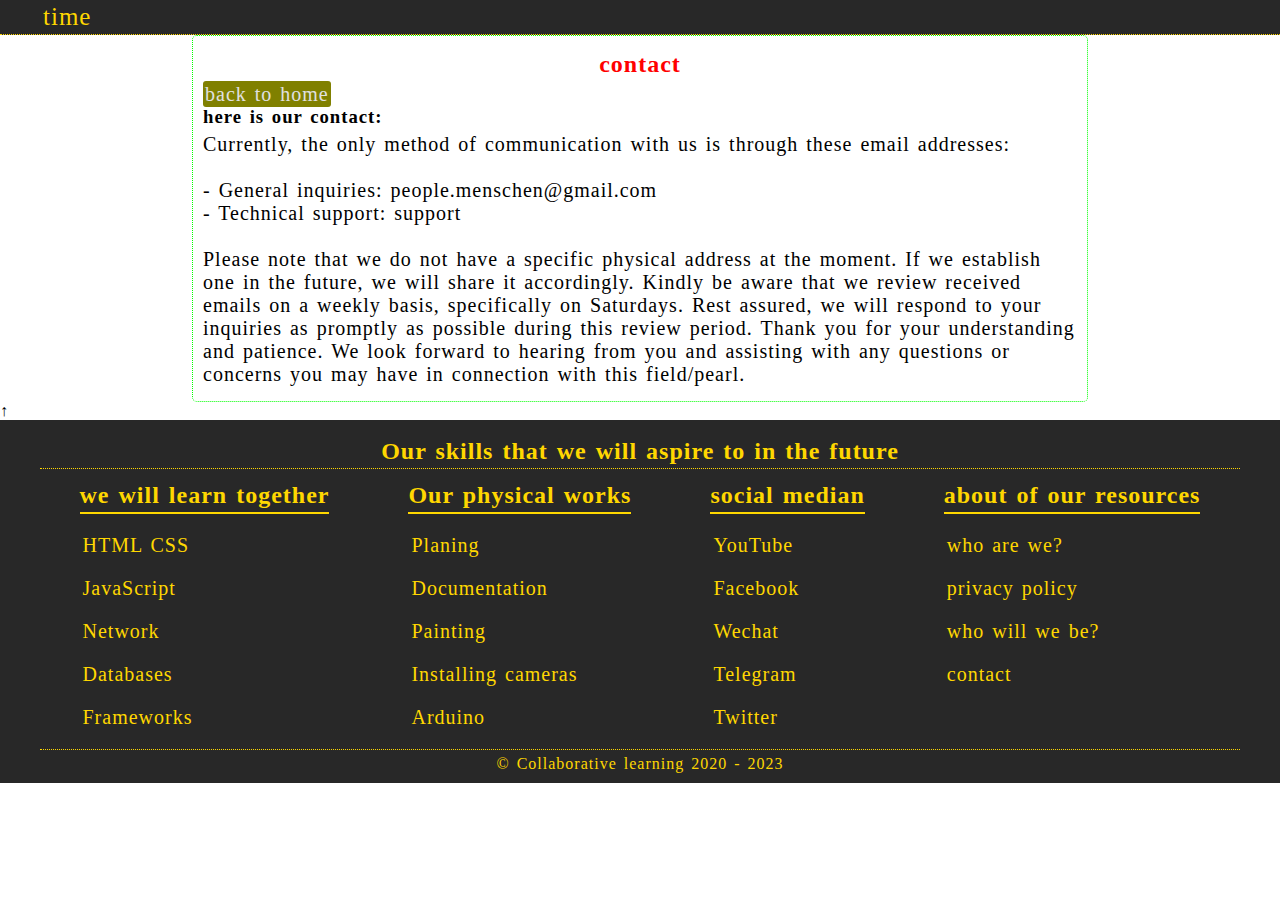
<file: source/about/contact.html>
<!DOCTYPE html>
<html lang="en">
<head>
     <meta charset="UTF-8">
     <meta name="viewport" content="width=device-width, initial-scale=1.0">
     <title>contact</title>
     <link rel="stylesheet" href="../../css/styles.css">
</head>
<body>
     <dive class="header-content">
          <span id="time">time</span>
     </dive>
     <div class="contact">    <h2>contact</h2>    <a href="../../index.html">back to home</a>
          <h3>here is our contact:</h3>
          <p>
               Currently, the only method of communication with us is through these email addresses: <br><br>
               - General inquiries: people.menschen@gmail.com <br>
               - Technical support: support <br><br>

               Please note that we do not have a specific physical address at the moment. If we establish one in the future, we will share it accordingly. Kindly be aware that we review received emails on a weekly basis, specifically on Saturdays. Rest assured, we will respond to your inquiries as promptly as possible during this review period. Thank you for your understanding and patience. We look forward to hearing from you and assisting with any questions or concerns you may have in connection with this field/pearl.
          </p>
     </div>    <span class="to_up"> &#8593; </span>

<!----- footer ----->
<footer>  <h2>Our skills that we will aspire to in the future</h2>
     <div class="footer_content">
          <div class="footer_section">  <h2>we will learn together</h2>
               <li><a href="#" style="pointer-events: none;">HTML CSS</a></li>
               <li><a href="#" style="pointer-events: none;">JavaScript</a></li>
               <li><a href="#" style="pointer-events: none;">Network</a></li>
               <li><a href="#" style="pointer-events: none;">Databases</a></li>
               <li><a href="#" style="pointer-events: none;">Frameworks</a></li>
          </div>
          <div class="footer_section">  <h2>Our physical works</h2>
               <li><a href="#" style="pointer-events: none;">Planing</a></li>
               <li><a href="#" style="pointer-events: none;">Documentation</a></li>
               <li><a href="#" style="pointer-events: none;">Painting</a></li>
               <li><a href="#" style="pointer-events: none;">Installing cameras</a></li>
               <li><a href="#" style="pointer-events: none;">Arduino</a></li>
          </div>
          <div class="footer_section">  <h2>social median</h2>
               <li><a href="#" style="pointer-events: none;">YouTube</a></li>
               <li><a href="#" style="pointer-events: none;">Facebook</a></li>
               <li><a href="#" style="pointer-events: none;">Wechat</a></li>
               <li><a href="#" style="pointer-events: none;">Telegram</a></li>
               <li><a href="#" style="pointer-events: none;">Twitter</a></li>
               
          </div>
          <div class="footer_section">  <h2>about of our resources</h2>
               <li><a href="#" style="pointer-events: none;">who are we?</a></li>
               <li><a href="privacy_policy.html">privacy policy</a></li>
               <li><a href="#" style="pointer-events: none;">who will we be?</a></li>
               <li><a href="source/contact.html" style="pointer-events: none;">contact</a></li>
          </div>
     </div>
     <div class="copyright">&copy; Collaborative learning 2020 - 2023</div>
</footer>
<!----- lik of javascript ----->
<!-- <script src="javascript/components.js"></script> -->
</body>
</html>
</file>
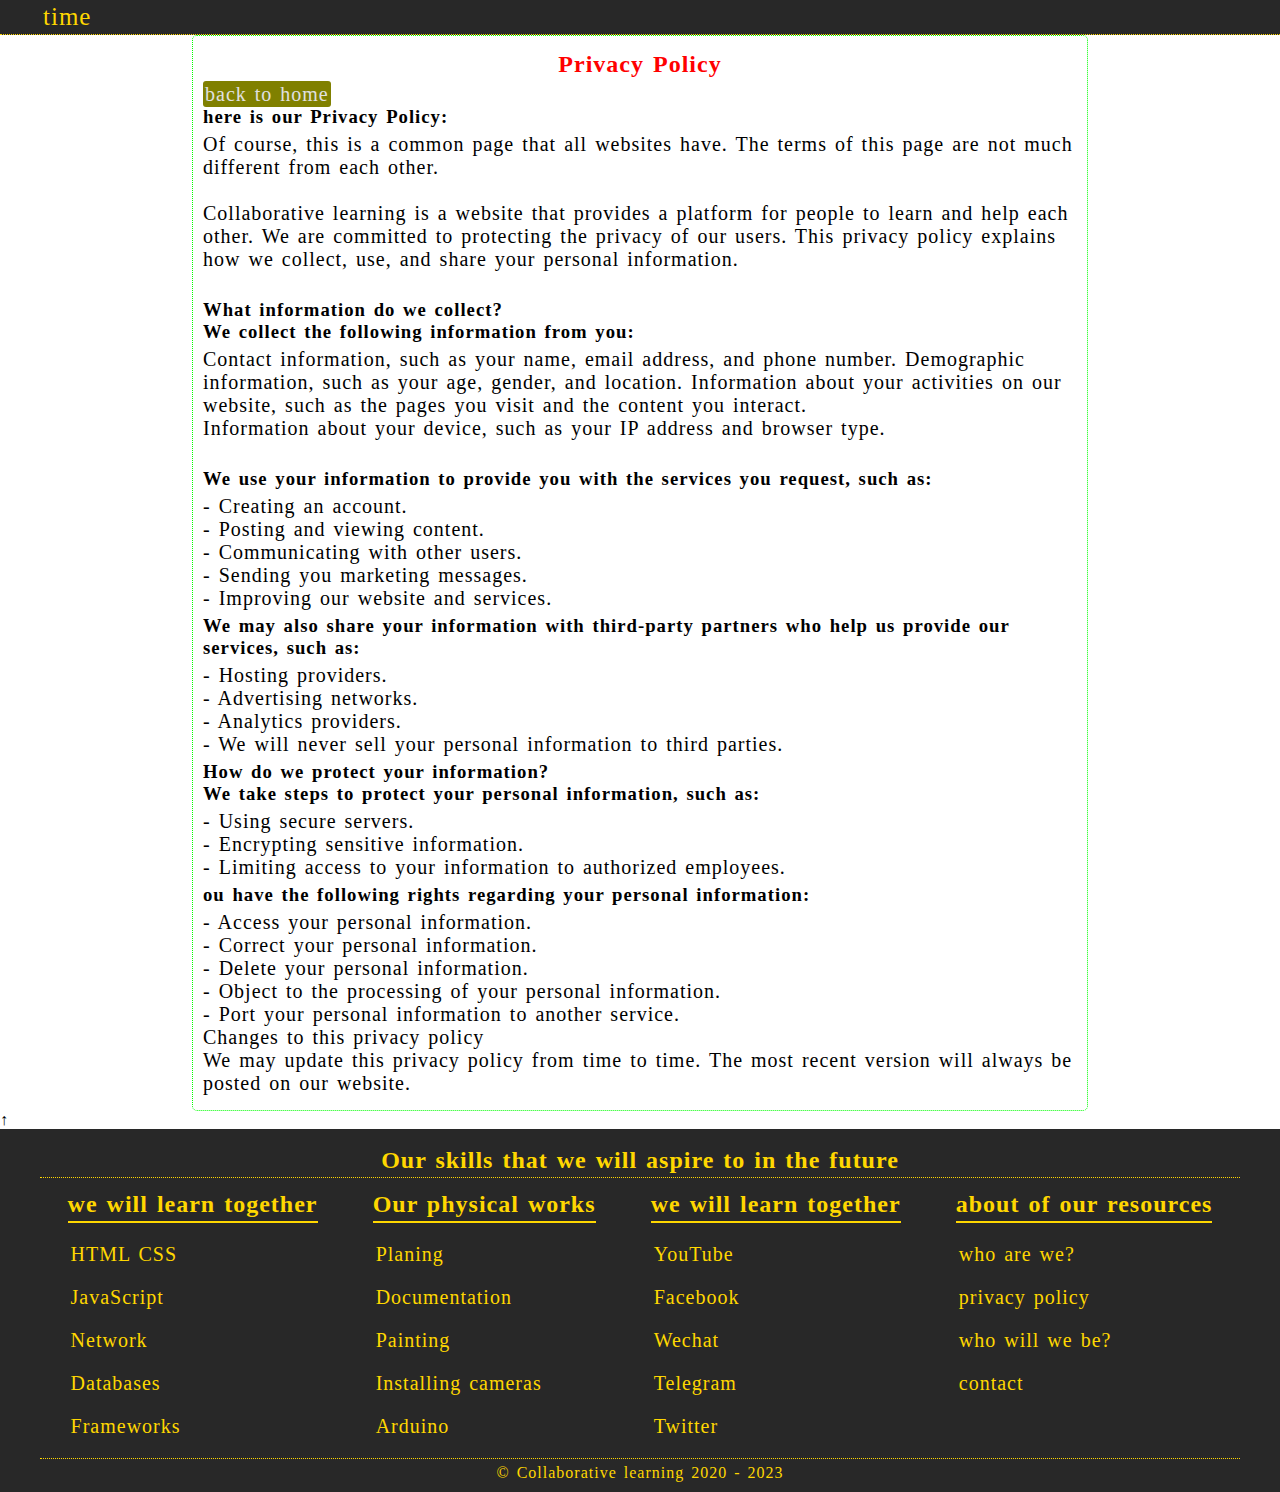
<file: source/about/privacy_policy.html>
<!DOCTYPE html>
<html lang="en">
<head>
     <meta charset="UTF-8">
     <meta name="viewport" content="width=device-width, initial-scale=1.0">
     <title>policy</title>
     <link rel="stylesheet" href="../../css/styles.css">
</head>
<body>
     <dive class="header-content" style="text-align: center;">
          <span id="time">time</span>
     </dive>
     <div class="contact">    <h2>Privacy Policy</h2>    <a href="../../index.html">back to home</a>
          <h3>here is our Privacy Policy:</h3>
          <p>
               Of course, this is a common page that all websites have. The terms of this page are not much different from each other.<br><br>

               Collaborative learning is a website that provides a platform for people to learn and help each other. We are committed to protecting the privacy of our users. This privacy policy explains how we collect, use, and share your personal information. <br><br>
          </p> <h3>What information do we collect?</h3>
          <h3>We collect the following information from you:</h3>
          <p>
               Contact information, such as your name, email address, and phone number.
               Demographic information, such as your age, gender, and location.
               Information about your activities on our website, such as the pages you visit and the content you interact. <br> Information about your device, such as your IP address and browser type. <br><br>
          </p> <h3>We use your information to provide you with the services you request, such as:</h3>
          <p>
                    - Creating an account. <br>
                    - Posting and viewing content. <br>
                    - Communicating with other users. <br>
                    - Sending you marketing messages. <br>
                    - Improving our website and services. <br>    
          </p> <h3>We may also share your information with third-party partners who help us provide our services, such as:</h3>
          <p>
               - Hosting providers. <br>
               - Advertising networks. <br>
               - Analytics providers. <br>
               - We will never sell your personal information to third parties. <br> 
          </p> <h3>How do we protect your information?</h3>
          <h3>We take steps to protect your personal information, such as:</h3>
          <p>
               - Using secure servers. <br>
               - Encrypting sensitive information. <br>
               - Limiting access to your information to authorized employees. <br>
          </p> <h3>ou have the following rights regarding your personal information:</h3>
          <p>
               - Access your personal information. <br>
               - Correct your personal information. <br>
               - Delete your personal information. <br>
               - Object to the processing of your personal information. <br>
               - Port your personal information to another service. <br>
               Changes to this privacy policy <br>
               We may update this privacy policy from time to time. The most recent version will always be posted on our website.
          </p>

     </div>    <span class="to_up"> &#8593; </span>
<!----- footer ----->
<footer>  <h2>Our skills that we will aspire to in the future</h2>
     <div class="footer_content">
          <div class="footer_section">  <h2>we will learn together</h2>
               <li><a href="#" style="pointer-events: none;">HTML CSS</a></li>
               <li><a href="#" style="pointer-events: none;">JavaScript</a></li>
               <li><a href="#" style="pointer-events: none;">Network</a></li>
               <li><a href="#" style="pointer-events: none;">Databases</a></li>
               <li><a href="#" style="pointer-events: none;">Frameworks</a></li>
          </div>
          <div class="footer_section">  <h2>Our physical works</h2>
               <li><a href="#" style="pointer-events: none;">Planing</a></li>
               <li><a href="#" style="pointer-events: none;">Documentation</a></li>
               <li><a href="#" style="pointer-events: none;">Painting</a></li>
               <li><a href="#" style="pointer-events: none;">Installing cameras</a></li>
               <li><a href="#" style="pointer-events: none;">Arduino</a></li>
          </div>
          <div class="footer_section">  <h2>we will learn together</h2>
               <li><a href="#" style="pointer-events: none;">YouTube</a></li>
               <li><a href="#" style="pointer-events: none;">Facebook</a></li>
               <li><a href="#" style="pointer-events: none;">Wechat</a></li>
               <li><a href="#" style="pointer-events: none;">Telegram</a></li>
               <li><a href="#" style="pointer-events: none;">Twitter</a></li>
               
          </div>
          <div class="footer_section">  <h2>about of our resources</h2>
               <li><a href="#we_are" style="pointer-events: none;">who are we?</a></li>
               <li><a href="#privacy_policy" style="pointer-events: none;">privacy policy</a></li>
               <li><a href="#" style="pointer-events: none;">who will we be?</a></li>
               <li><a href="contact.html">contact</a></li>
          </div>
     </div>
     <div class="copyright">&copy; Collaborative learning 2020 - 2023</div>
</footer>
<!----- lik of javascript ----->
<!-- <script src="javascript/components.js"></script> -->
</body>
</html>
</file>
<file: css/styles.css>
/*-- styles connecting --*/
@import url(header-footer.css);
@import url(main.css);
@import url(tables.css);

/*-- style of genarall --*/
*{
     padding: 0;
     margin: 0;
     text-decoration: none;
     /* list-style: none; */
     box-sizing: border-box;
     letter-spacing: 1px;
     word-spacing: 2px;
     scroll-behavior: smooth;
}

/*-- this colors is for this webpage --*/
:root{
     /*-- black colors --*/
     --BLACK: black;
     --BLACK1: rgb(40,40,40);
     --BLACK2: rgb(65,65,65);
     --BLACK3: rgb(90,90,90);
     /*-- white colors --*/
     --WHIE: white;
     --WHITE1: rgb(225, 225, 225);
     --WHITE2: rgb(190, 190, 190);
     /*-- red colors --*/
     --RED: red;
     --RED1: rgb(200, 0, 0);
     --RED2: rgb(255, 90, 90);
     /*-- green colors --*/
     --GREEN: GREEN;
     --GREEN1: rgb(0, 190, 0);
     --GREEN2: rgb(0, 255, 0);
     /*-- blue colors --*/
     --BLUE: blue;
     --BLUE1: rgb(0, 0, 200);
     --BLUE2: rgb(70, 70, 255);
     /*-- mix colors --*/
     --ORANGE: rgb(255, 166, 0);
     --CYAN: hsl(180, 100%, 50%);
     --CYAN1: rgb(42, 144, 144);
     --PINK: rgb(255, 0, 136);
     --PINK1: rgb(185, 0, 100);
     --PURPLE: rgb(149, 0, 149);
     --PURPLE1:rgb(255, 0, 255);
     --GOLD:rgb(255, 215, 0);
     --YELLOW:rgb(255, 255, 0);
     --OLIVE:rgb(128, 128, 0);
}

/*-- font size --*/
:root{
     --S: 10px;
     --M: 20px;
     --L: 25px;
     --XL: 40px;
}
.active{
     border-bottom: solid 3px gold;
     border-radius: 3px;
}
</file>
